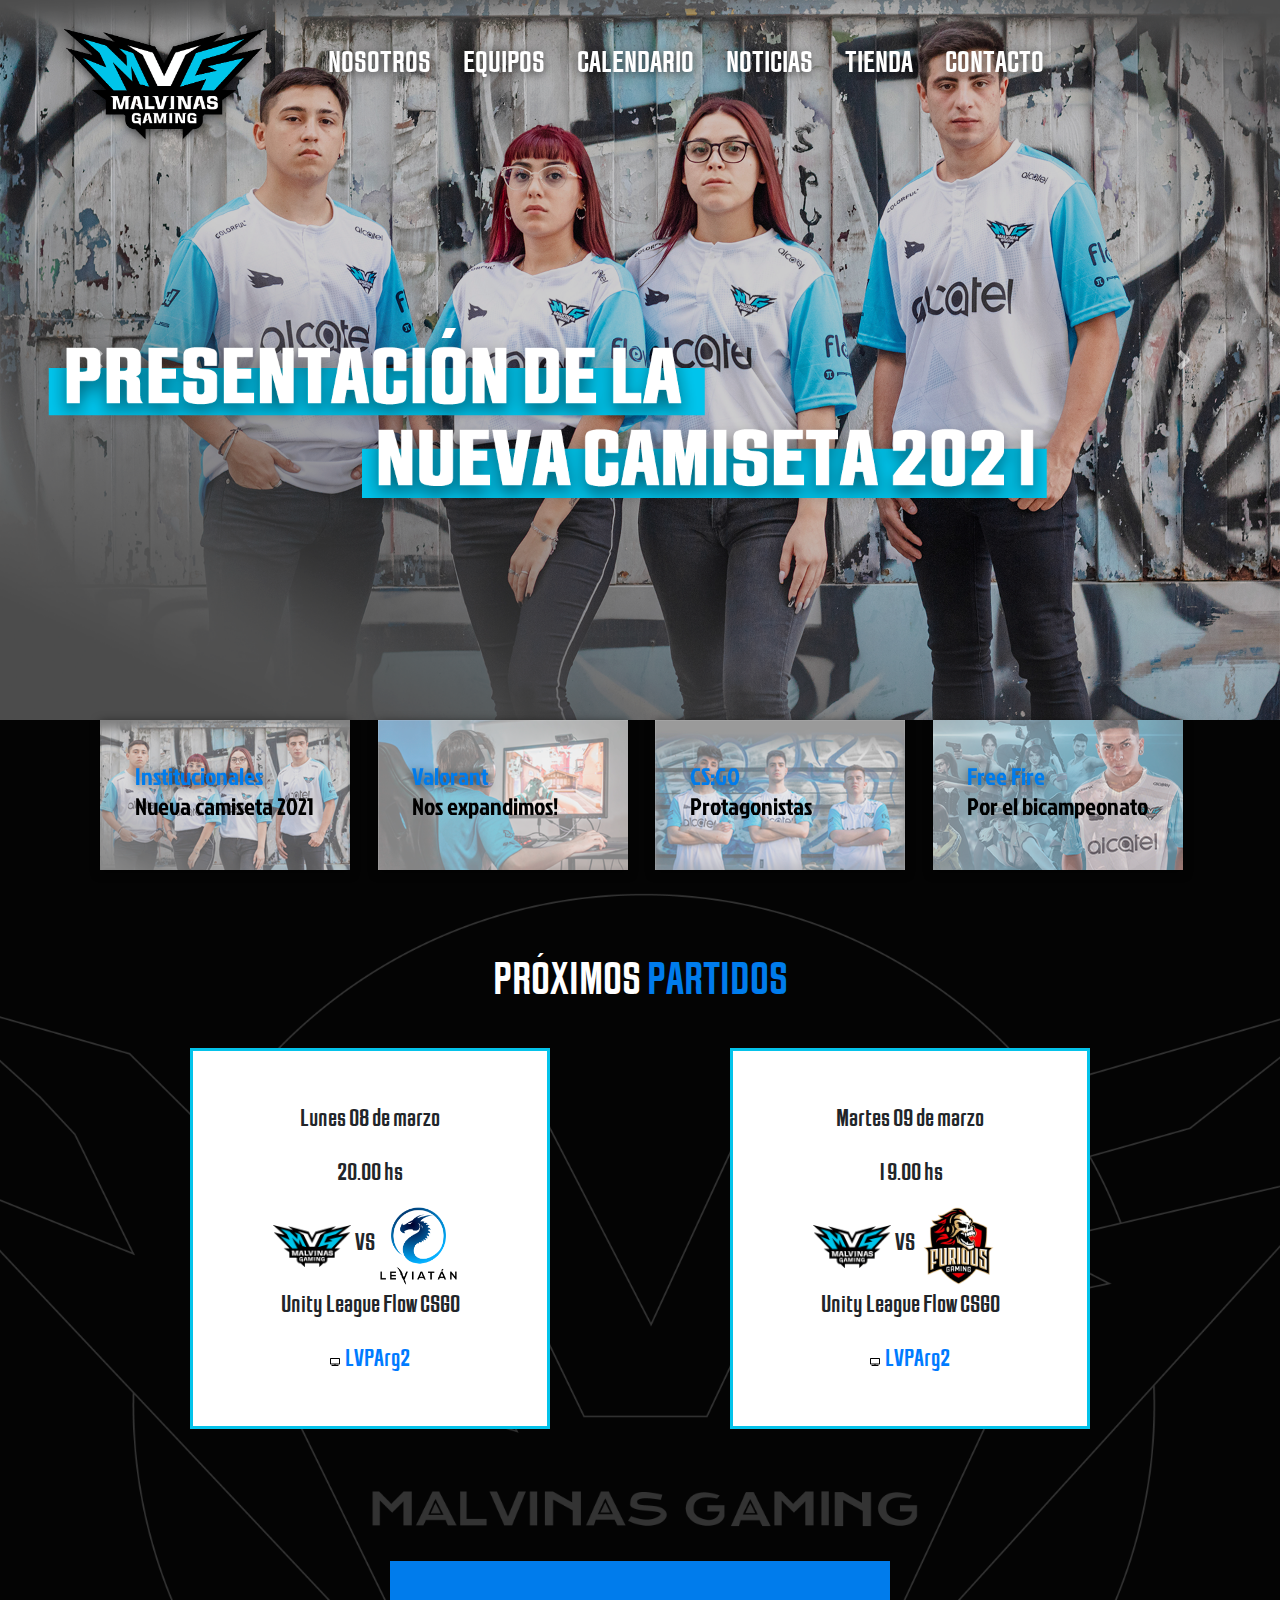
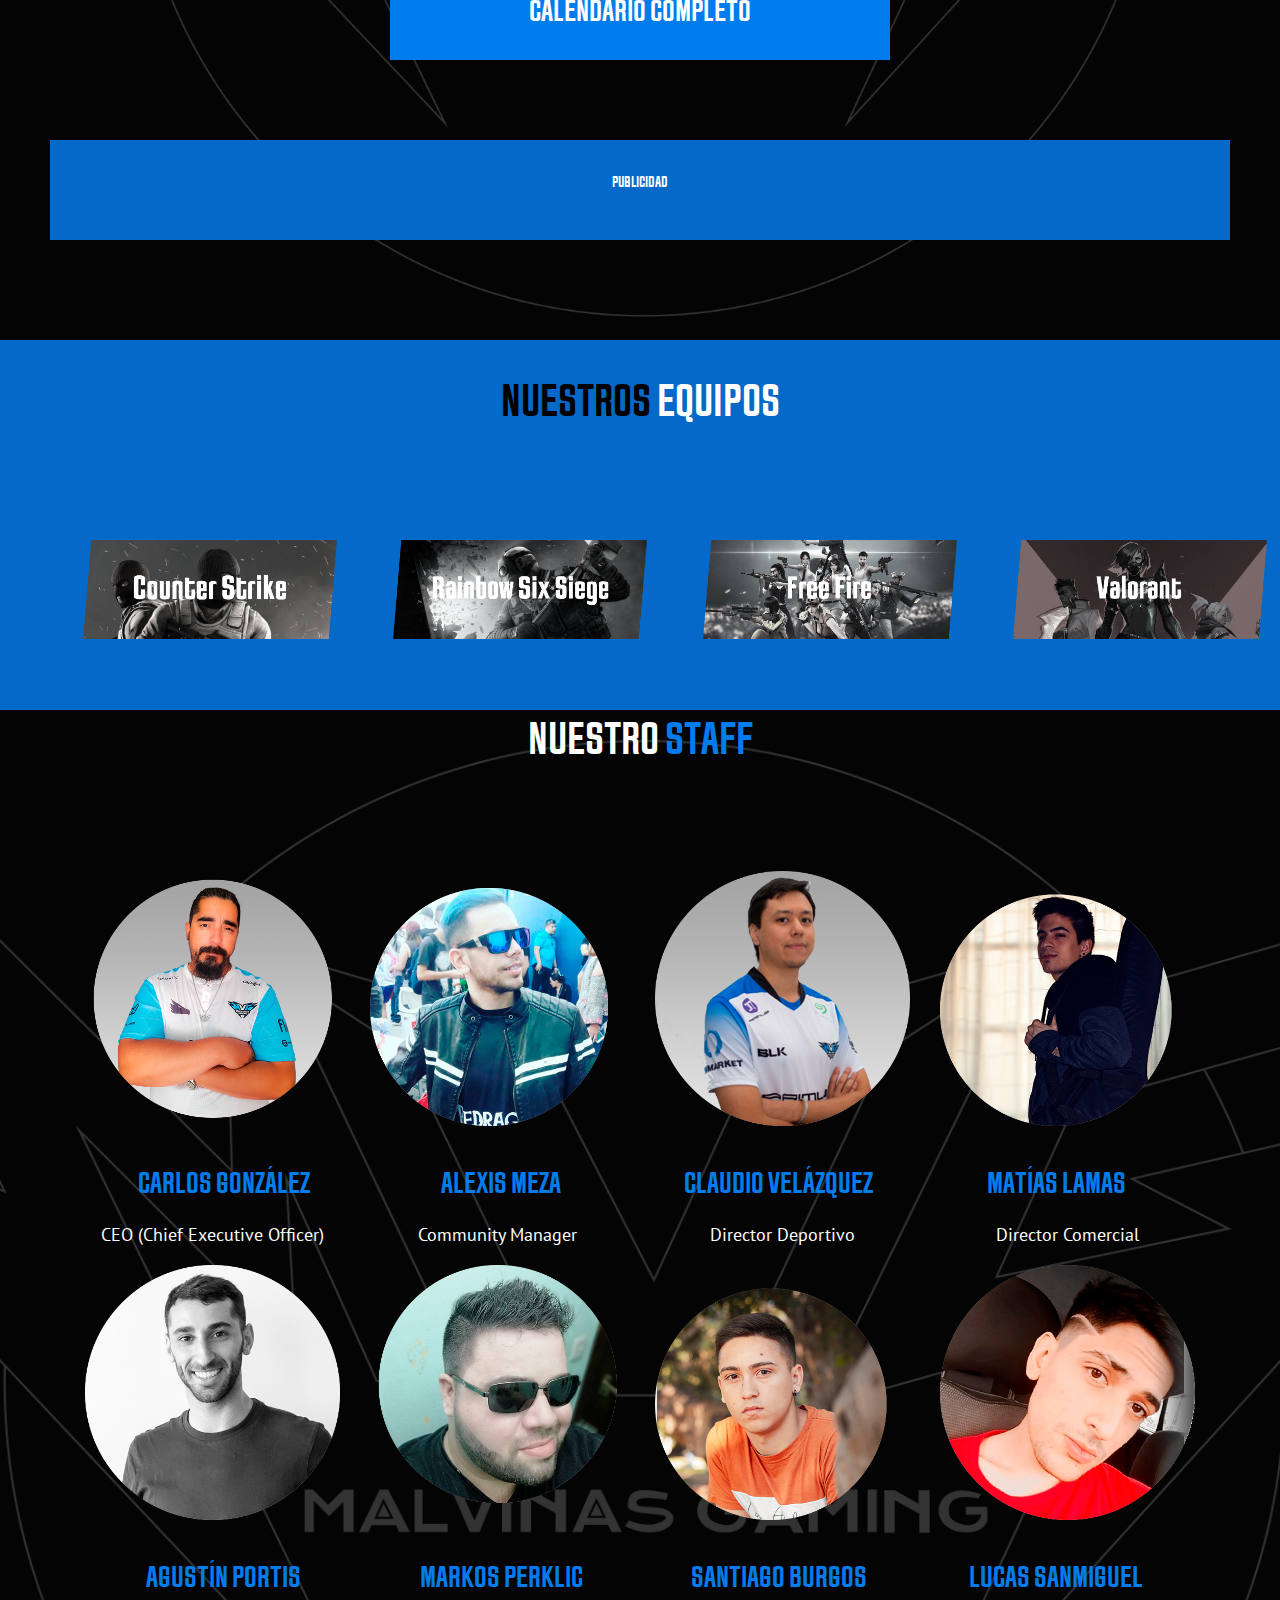
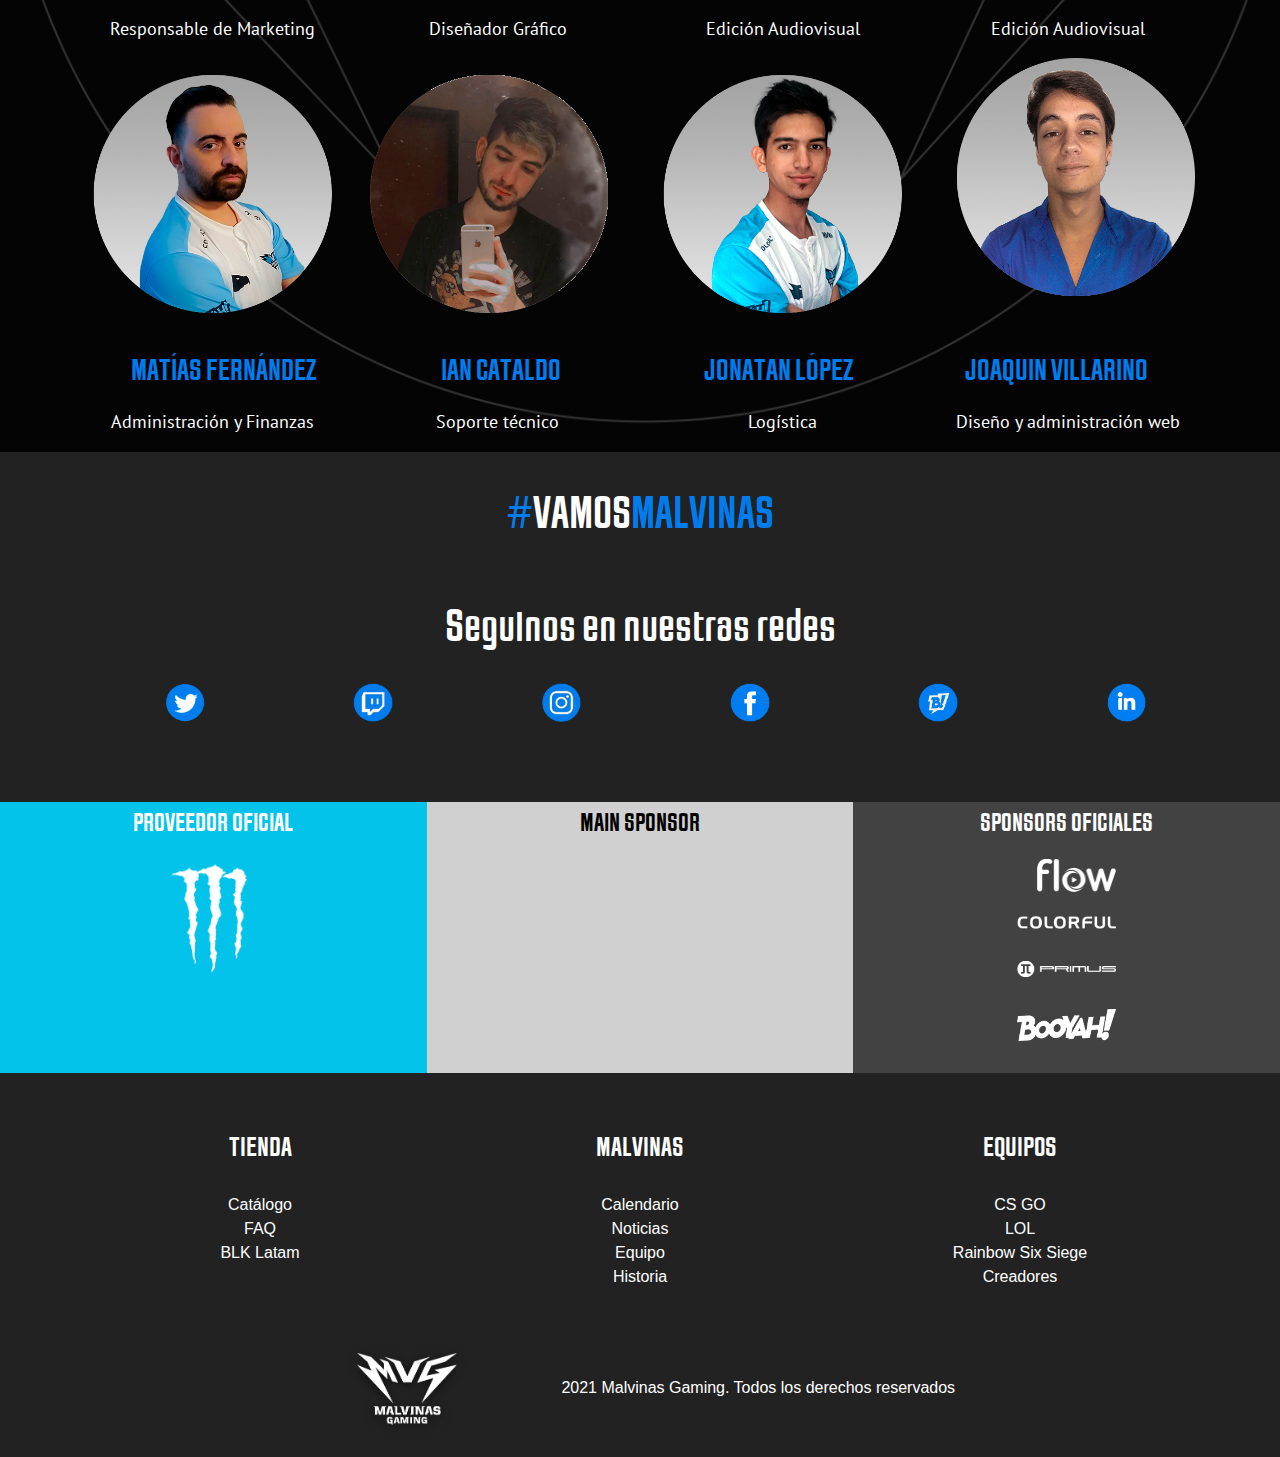
<file: Main/index.html>
<!doctype html>
<html class="no-js" lang="">

<head>
  <meta charset="utf-8">
  <title>Inicio</title>
  <meta name="description" content="">
  <meta name="viewport" content="width=device-width, initial-scale=1">

  <meta property="og:title" content="">
  <meta property="og:type" content="">
  <meta property="og:url" content="">
  <meta property="og:image" content="">

  <link rel="manifest" href="site.webmanifest">
  <link rel="apple-touch-icon" href="img/logo.png">
  <link rel="icon" href="img/mvg-logo.png">
  <link rel="stylesheet" href="https://stackpath.bootstrapcdn.com/bootstrap/4.5.2/css/bootstrap.min.css" integrity="sha384-JcKb8q3iqJ61gNV9KGb8thSsNjpSL0n8PARn9HuZOnIxN0hoP+VmmDGMN5t9UJ0Z" crossorigin="anonymous">


  <!-- Place favicon.ico in the root directory -->

  <link rel="stylesheet" href="css/normalize.css">
  <link rel="stylesheet" href="css/main.css">
  <link rel="stylesheet" href="css/about.css">
  <link href="https://fonts.googleapis.com/css2?family=Krona+One&display=swap" rel="stylesheet"> 
  <link href="https://fonts.googleapis.com/css2?family=Jockey+One&display=swap" rel="stylesheet">
  <link href="https://fonts.googleapis.com/css2?family=PT+Sans&display=swap" rel="stylesheet">  


  <meta name="theme-color" content="#fafafa">
</head>

<body>
  

  <header class="position-relative">

    <div class="navegador-principal position-absolute">
      <nav>
              
          <ul class= "nav nav-pills nav-fill">
            
          <li class="nav-item2">
            <a class= "nav-bar-logo" href="index.html">
              <img src="img/logo.png" alt="" class="drop">
            </a>
          </li>

          <li class="nav-item nosotrosnav">
            <a href="about.html" class="nav-link drop">Nosotros</a>
          </li>

          <li class="nav-item">
            <a href="equipos.html" class="nav-link drop">Equipos</a>
          </li>

          <li class="nav-item">
            <a href="calendario.html" class="nav-link drop">Calendario</a>
          </li>
          
          <li class="nav-item">
            <a href="noticias.html" class="nav-link drop">Noticias</a>
          </li>
          
          <li class="nav-item">
            <a href="tienda.html" class="nav-link drop">Tienda</a>
          </li>
          
          <li class="nav-item">
            <a href="contacto.html" class="nav-link drop">Contacto</a>
          </li>
          
          </ul>
      </nav>
    </div>

    <section class="carrusel">
      <div id="carouselExampleIndicators" class="carousel slide" data-ride="carousel">

          <div class="carousel-item active">
            <img src="img/example-1.png" class="d-block w-100" alt="...">
          </div>
          <div class="carousel-item">
            <img src="img/example-2.png" class="d-block w-100" alt="...">
          </div>
          <div class="carousel-item">
            <img src="img/example-3.png" class="d-block w-100" alt="...">
          </div>
           <div class="carousel-item">
            <img src="img/example-4.png" class="d-block w-100" alt="...">
          </div>
        </div>
        <a class="carousel-control-prev" href="#carouselExampleIndicators" role="button" data-slide="prev">
          <span class="carousel-control-prev-icon" aria-hidden="true"></span>
          <span class="sr-only">Previous</span>
        </a>
        <a class="carousel-control-next" href="#carouselExampleIndicators" role="button" data-slide="next">
          <span class="carousel-control-next-icon" aria-hidden="true"></span>
          <span class="sr-only">Next</span>
        </a>
      </div>
    </section>

    
  </header>

  <main>

    <section class="container contenedor">
      <div class="row justify-content-around columnas">

        <a href="noticia1.html">
        <div class="col-3 columna">
          <img src="img/mini-noti.png" alt="miniatura" class="drop imagen-noticia">
          <div class="texto-sobre2 drop">Institucionales</div>
          <div class="texto-sobre"><a href="noticia1.html">Nueva camiseta 2021</a></div>
        </div>
      </a>

        <a href="noticia2.html">
        <div class="col-3 columna">
          <img src="img/mini-noti2.png" alt="miniatura" class="drop imagen-noticia">
        
          <div class="texto-sobre2 drop"><a>Valorant</a></div>
          <div class="texto-sobre"><a href="noticia2.html">Nos expandimos!</a></div>
        </div>
      </a>

      <a href="noticia3.html">
        <div class="col-3 columna">
          <img src="img/mini-noti3.png" alt="miniatura" class="drop imagen-noticia">
          <div class="texto-sobre2 drop">CS:GO</div>
          <div class="texto-sobre"><a href="noticia3.html">Protagonistas</a></div>
        </div>
      </a>

        <a href="noticia4.html">
        <div class="col-3 columna">
          <img src="img/mini-noti4.png" alt="miniatura" class="drop imagen-noticia">
          <div class="texto-sobre2 drop">Free Fire</div>
          <div class="texto-sobre"><a href="noticia4.html">Por el bicampeonato</a></div>
        </div>
      </a>
      </div>
    

    </section>

    <section class="repag1">
      <div class="container titulo">
        <h2>PRÓXIMOS <span>PARTIDOS</span></h2>
      </div>
      <div class="container">

        <section class="container">
          <div class="row justify-content-around calendariazo">
              <div class="col-4 cal-partido">
                  <p class="fecha">Lunes 08 de marzo</p>
                  <p class="hora">20.00 hs</p>
                  <div class="versus">
                  <img src="img/logo.png" alt="" class="logos-cal d-inline">
                  <p class="fecha d-inline">VS</p>
                  <img src="img/logos/Leviatán.png" alt="furiouslogo" class="logos-cal d-inline">
                  <p class="fecha">Unity League Flow CSGO</p>
                  <div class="transmisionlink">
                  <img src="img/tv-solid(1).svg" class="d-inline icono-tv"alt=""><p class="hora d-inline"><a href="https://www.twitch.tv/lvparg2">LVPArg2</a></p>
                  </div>
                  </div>
              </div>
              <div class="col-4 cal-partido">
                  <p class="fecha">Martes 09 de marzo</p>
                  <p class="hora">19.00 hs</p>
                  <div class="versus">
                  <img src="img/logo.png" alt="" class="logos-cal d-inline">
                  <p class="fecha d-inline">VS</p>
                  <img src="img/furious.webp" alt="furiouslogo" class="logos-cal d-inline">
                  <p class="fecha">Unity League Flow CSGO</p>
                  <div class="transmisionlink">
                  <img src="img/tv-solid(1).svg" class="d-inline icono-tv"alt=""><p class="hora d-inline"><a href="https://www.twitch.tv/lvparg2">LVPArg2</a></p>
                  </div>
                  </div>
              </div>
            </div>
      </section>
    </div>

      </div class ="al-medio">
      <div>
      <a href="calendario.html">
      <div class="recuadro-links">
        <p class="calendario-completo">Calendario Completo</p>
      </div>
      </a>
    </div>

    <div class="publicidad">
      <p>publicidad</p>
    </div>
    </section>


    <section class="repag2">

      <h2>NUESTROS <span>EQUIPOS</span></h2>

      <div class="nuestros-equipos">
        <div class="row">
        <p>
          <div class="img-game col-sm">
          <a class="btn" data-toggle="collapse" href="#multiCollapseExample1" role="button" aria-expanded="false" aria-controls="multiCollapseExample1"><img src="img/csgo.png" alt=""></a>
          </div>

          <div class="img-game col-sm">
          <button class="btn" type="button" data-toggle="collapse" data-target="#multiCollapseExample2" aria-expanded="false" aria-controls="multiCollapseExample2"><img src="img/rainbow.png" alt=""></button>
          </div>

          <div class="img-game col-sm">
            <button class="btn" type="button" data-toggle="collapse" data-target="#multiCollapseExample3" aria-expanded="false" aria-controls="multiCollapseExample3"><img src="img/lol.png" alt=""></button>
            </div>

          <div class="img-game col-sm">
              <button class="btn" type="button" data-toggle="collapse" data-target="#multiCollapseExample4" aria-expanded="false" aria-controls="multiCollapseExample4"><img src="img/streamers.png" alt=""></button>
            </div>  

        </p>
      </div>
        <div class="muestra-equipos">

          <div>
            <div class="collapse multi-collapse" id="multiCollapseExample1">
              <div class="row">
                <div class="img-player col-sm">
                  <img src="img/Kissmyaug.png" alt="">
                </div>

                <div class="img-player col-sm">
                  <img src="img/berse.png" alt="">
                </div>

                <div class="img-player col-sm">
                  <img src="img/Minimal^^.png" alt="">
                </div>

                <div class="img-player col-sm">
                  <img src="img/Rushardo.png" class="rushardo"alt="">
                </div>

                <div class="img-player col-sm">
                  <img src="img/Fakzwall.png" alt="">
                </div>

                <div class="img-player col-sm">
                  <img src="img/joman.png" alt="">
                </div>

              </div>

              <div class="player-tags row">

                <p class="col">
                  Bichop
                </p>
    
                <p class="col">
                  BerSeCkaZo
                </p>
    
                <p class="col">
                  jotti
                </p>
    
                <p class="col">
                  predi
                </p>

                <p class="col">
                  fakzwall
                </p>
    
                <p class="col">
                  Joman
                </p>
    
              </div>

              <div class="player-names row">

                <p class="col">
                  Juan Marcos Bianchi
                </p>
    
                <p class="col">
                  Braian Lucas Franco
                </p>
    
                <p class="col">
                  Matias Ariel Kierzner
                </p>
    
                <p class="col">
                  Matias Daniel Prediger
                </p>

                <p class="col">
                  Facundo Agustín Guzmán
                </p>
    
                <p class="col">
                  Jomer Montoya Muñoz
                </p>
    
              </div>

              <div class="calendarios-games">
                <a href="calendario.html">
                <div class="recuadro-links">
                  <p class="calendario-completo">Calendario CS:GO</p>
                </div>
                </a>
              </div>

            </div>
          </div>

          <div>
            <div class="collapse multi-collapse" id="multiCollapseExample2">
              <div class="row">


                <div class="img-player col-sm">
                  <img src="img/r6/meight.png" alt="">
                </div>

                <div class="img-player col-sm">
                  <img src="img/r6/patan.png" class="rushardo"alt="">
                </div>

                <div class="img-player col-sm">
                  <img src="img/r6/ragna.png" alt="">
                </div>

                <div class="img-player col-sm">
                  <img src="img/r6/soco.png" alt="">
                </div>

              </div>

              <div class="player-tags row">

    
                <p class="col">
                  meight
                </p>
    
                <p class="col">
                  patan
                </p>

                <p class="col">
                  ragnar
                </p>
    
                <p class="col">
                  soco
                </p>
    
              </div>

              <div class="player-names row">

                <p class="col">
                  Leandro Francisco Duarte Márquez
                </p>
    
                <p class="col">
                  Bartolomeo Nicolás Burgos
                </p>

                <p class="col">
                  Iván Federico Dal Molin
                </p>
    
                <p class="col">
                  Josías Ezequiel Altamirano
                </p>
    
              </div>

              <div class="calendarios-games">
                <a href="calendario.html">
                <div class="recuadro-links">
                  <p class="calendario-completo">Calendario R6</p>
                </div>
                </a>
              </div>
            </div>
          </div>


          <div>
            <div class="collapse multi-collapse" id="multiCollapseExample3">
              <div class="row">
                <div class="img-player col-sm">
                  <img src="img/ff/centu.png" alt="">
                </div>

                <div class="img-player col-sm">
                  <img src="img/ff/della.png" alt="">
                </div>

                <div class="img-player col-sm">
                  <img src="img/ff/focus.png" alt="">
                </div>

                <div class="img-player col-sm">
                  <img src="img/ff/seven.png" class="rushardo"alt="">
                </div>

                <div class="img-player col-sm">
                  <img src="img/ff/ulises.png" alt="">
                </div>


              </div>

              <div class="player-tags row">

                <p class="col">
                  Centu
                </p>
    
                <p class="col">
                  della
                </p>
    
                <p class="col">
                  focus
                </p>
    
                <p class="col">
                  seven
                </p>

                <p class="col">
                  ulises
                </p>
    
    
              </div>

              <div class="player-names row">

                <p class="col">
                  Nahuel Gutierrez
                </p>
    
                <p class="col">
                 Ramiro Dellazoppa
                </p>
    
                <p class="col">
                  Atilio Agustin Home
                </p>
    
                <p class="col">
                  Dylan Jason Suarez
                </p>

                <p class="col">
                  Ulises Rojas
                </p>
    
    
              </div>

              <div class="calendarios-games">
                <a href="calendario.html">
                <div class="recuadro-links">
                  <p class="calendario-completo">Calendario Free Fire</p>
                </div>
                </a>
              </div>
            </div>
          </div>


          <div>
            <div class="collapse multi-collapse" id="multiCollapseExample4">
              <div class="row">
                <div class="img-player col-sm">
                  <img src="img/valorant/damiaton.png" alt="">
                </div>

                <div class="img-player col-sm">
                  <img src="img/valorant/hanling.png" alt="">
                </div>

                <div class="img-player col-sm">
                  <img src="img/valorant/juanu.png" alt="">
                </div>

                <div class="img-player col-sm">
                  <img src="img/valorant/matthaus.png" class="rushardo"alt="">
                </div>

                <div class="img-player col-sm">
                  <img src="img/valorant/tinchoff.png" alt="">
                </div>

                <div class="img-player col-sm">
                  <img src="img/valorant/fuzzylogic.png" alt="">
                </div>

              </div>

              <div class="player-tags row">

                <p class="col">
                  Damiaton
                </p>
    
                <p class="col">
                  hanling
                </p>
    
                <p class="col">
                  juanu
                </p>
    
                <p class="col">
                  matthaus
                </p>

                <p class="col">
                  tinchoff
                </p>
    
                <p class="col">
                  fuzzylogic
                </p>
    
              </div>

              <div class="player-names row">

                <p class="col">
                  Damian Exequiel Gutierrez
                </p>
    
                <p class="col">
                 Maximiliano De Michele
                </p>
    
                <p class="col">
                  Juan Ignancio Prosperi
                </p>
    
                <p class="col">
                  Matias Barrientos
                </p>

                <p class="col">
                  Martin Alejandro García
                </p>
    
                <p class="col">
                  Sergio Manuel Juarez
                </p>
    
              </div>

              <div class="calendarios-games">
                <a href="calendario.html">
                <div class="recuadro-links">
                  <p class="calendario-completo">Calendario Valorant</p>
                </div>
                </a>
              </div>
            </div>
          </div>

          

        </div>

       

      </div>

    </section>
    
    <section class="repag3">
    <section class="container">

      <h2>Nuestro <span>Staff</span></h2>

      <div class="row">
        <div class="img-player col-sm">
          <img src="img/staff/charly.png" alt="">
        </div>

        <div class="img-player col-sm">
          <img src="img/staff/alexis.png" alt="">
        </div>

        <div class="img-player col-sm">
          <img src="img/staff/klaudex.png" alt="">
        </div>

        <div class="img-player col-sm">
          <img src="img/staff/matilamas.png" class="rushardo"alt="">
        </div>


      </div>

      <div class="player-tags row">

        <p class="col">
          Carlos González
        </p>

        <p class="col">
          Alexis 
          Meza
        </p>

        <p class="col">
          Claudio Velázquez
        </p>

        <p class="col">
          Matías Lamas
        </p>

      </div>

      <div class="player-names row">

        <p class="col">
          CEO (Chief Executive Officer)
        </p>

        <p class="col">
         Community Manager
        </p>

        <p class="col">
          Director Deportivo
        </p>

        <p class="col">
          Director Comercial
        </p>

      </div>

      <div class="row">
        <div class="img-player col-sm">
          <img src="img/staff/agus.png" alt="">
        </div>

        <div class="img-player col-sm">
          <img src="img/staff/markos.png" alt="">
        </div>

        <div class="img-player col-sm">
          <img src="img/staff/santi.png" alt="">
        </div>

        <div class="img-player col-sm">
          <img src="img/staff/sanmi.png" alt="">
        </div>


      </div>

      <div class="player-tags row">

        <p class="col">
          Agustín Portis
        </p>

        <p class="col">
          Markos Perklic
        </p>

        <p class="col">
          Santiago Burgos
        </p>

        <p class="col">
          Lucas SanMiguel
        </p>

      </div>

      <div class="player-names row">

        <p class="col">
         
          Responsable de Marketing
        </p>

        <p class="col">
         Diseñador Gráfico
        </p>

        <p class="col">
          Edición Audiovisual
        </p>

        <p class="col">
          Edición Audiovisual
        </p>

      </div>

      <div class="row">
        <div class="img-player col-sm">
          <img src="img/staff/matt.png" alt="">
        </div>

        <div class="img-player col-sm">
          <img src="img/staff/ian.png" alt="">
        </div>

        <div class="img-player col-sm">
          <img src="img/staff/jony.png" alt="">
        </div>

        <div class="img-player col-sm">
          <img src="img/staff/joaco.png" alt="">
        </div>


      </div>

      <div class="player-tags row">

        <p class="col">
          Matías Fernández
        </p>

        <p class="col">
          Ian Cataldo
        </p>

        <p class="col">
          Jonatan López
        </p>

        <p class="col">
          Joaquin Villarino
        </p>

      </div>

      <div class="player-names row">

        <p class="col">
         Administración y Finanzas
        </p>

        <p class="col">
         Soporte técnico
        </p>

        <p class="col">
          Logística
        </p>

        <p class="col">
          Diseño y administración web
        </p>

      </div>

    </section>
  </section>
    <footer>

      <h2>#<span>VAMOS</span>MALVINAS</h2>
      <div class="seguinos">
      <h3>Seguinos en nuestras redes</h3>
    </div>
      <div class="redes-sociales">
        <nav>
          <ul class="nav row justify-content-center">
            <li class="nav-item col-2">
              <a target="_blank" href="https://twitter.com/malvinas_gaming">
              <img src="img/twitter.png" alt="">
            </a>
            </li>
            <li class="nav-item col-2">
              <a target="_blank" href="https://www.twitch.tv/malvinasgamingoficial">
              <img src="img/twitch.png" alt="">
            </a>
            </li>
            <li class="nav-item col-2">
              <a target="_blank" href="https://www.instagram.com/malvinas_gaming/">
             <img src="img/insta.png" alt="">
            </a>
            </li>
            <li class="nav-item col-2">
              <a target="_blank" href="https://www.facebook.com/MalvinasGamingEsports">
             <img src="img/facebook.png" alt="">
            </a>
            </li>
            <li class="nav-item col-2">
              <a target="_blank" href="https://booyah.live/studio/1700669">
             <img src="img/booyah.png" alt="">
            </a>
            </li>
            <li class="nav-item col-2">
              <a target="_blank" href="https://www.linkedin.com/company/malvinasgaming/">
             <img src="img/linkedin.png" alt="">
            </a>
            </li>
          </ul>
        </nav>
      </div>


      <div class="container-fluid sponsors">
        <div class="row">
          <div class="col-sm proveedor">
            <p>PROVEEDOR OFICIAL</p>
            <img src="img/sponsors/monster.png" alt="monster.png">
          </div>
          <div class="col-sm mainsponsor">
            <p>MAIN SPONSOR</p>
            
          </div>
          <div class="col-sm sponsorsofi">
            <p>SPONSORS OFICIALES</p>
            <div>
            <img  src="img/sponsors/flowlogoblanco.png" alt="">
          </div>  
            <br>
            <img src="img/sponsors/colorfulblanco.png" alt="">
            <br>
            <img src="img/sponsors/primusblanco.png" alt="">
            <br>
            <img src="img/sponsors/booyah2020.png" alt="">
          </div>
        </div>
      </div>

      <div class="footer-desc container">
        <div class="row">
        <div class="tienda-footer col-sm">
          <h3>Tienda</h3>
          <a href="tienda.html">Catálogo</a>
          <br>
          <a href="#">FAQ</a>
          <br>
          <a href="#">BLK Latam</a>
        </div>
        <div class="malvinas-footer col-sm">
          <h3>Malvinas</h3>
          <a href="calendario.html">Calendario</a>
          <br>
          <a href="noticias.html">Noticias</a>
          <br>
          <a href="equipos.html">Equipo</a>
          <br>
          <a href="about.html">Historia</a>
        </div>
        <div class="equipos-footer col-sm">
          <h3>Equipos</h3>
          <a href="equipos.html">CS GO</a>
          <br>
          <a href="equipos.html">LOL</a>
          <br>
          <a href="equipos.html">Rainbow Six Siege</a>
          <br>
          <a href="equipos.html">Creadores</a>
        </div>
      </div>
      </div>

      <div class="derechos container">
        <a class= "nav-bar-logo" href="#">
          <img src="img/logo-white.png" alt="" class="drop">
        </a>
        <p>2021 Malvinas Gaming. Todos los derechos reservados</p>
      </div>

    </footer>

    
  </main>


 
  <script src="https://code.jquery.com/jquery-3.5.1.slim.min.js" integrity="sha384-DfXdz2htPH0lsSSs5nCTpuj/zy4C+OGpamoFVy38MVBnE+IbbVYUew+OrCXaRkfj" crossorigin="anonymous"></script>
<script src="https://cdn.jsdelivr.net/npm/popper.js@1.16.1/dist/umd/popper.min.js" integrity="sha384-9/reFTGAW83EW2RDu2S0VKaIzap3H66lZH81PoYlFhbGU+6BZp6G7niu735Sk7lN" crossorigin="anonymous"></script>
<script src="https://cdn.jsdelivr.net/npm/bootstrap@4.5.3/dist/js/bootstrap.min.js" integrity="sha384-w1Q4orYjBQndcko6MimVbzY0tgp4pWB4lZ7lr30WKz0vr/aWKhXdBNmNb5D92v7s" crossorigin="anonymous"></script>
  
</body>

</html>
</file>
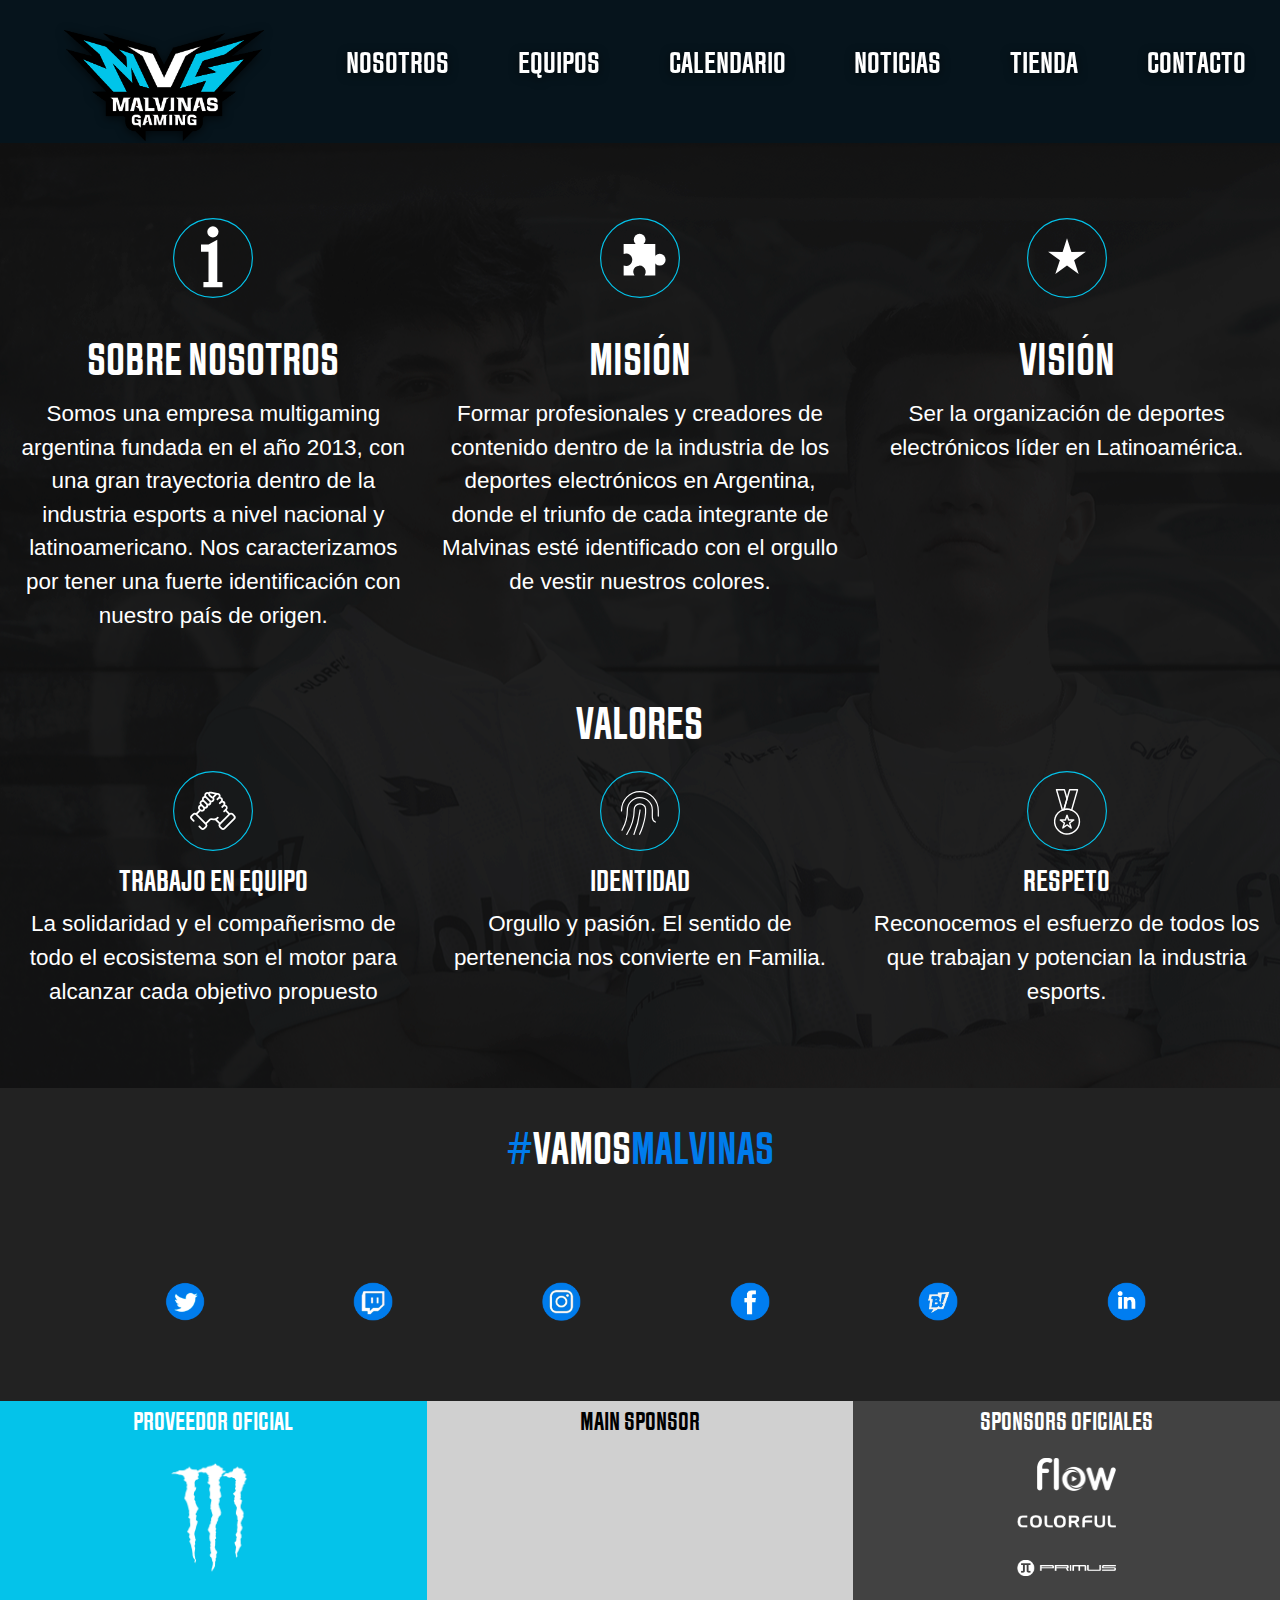
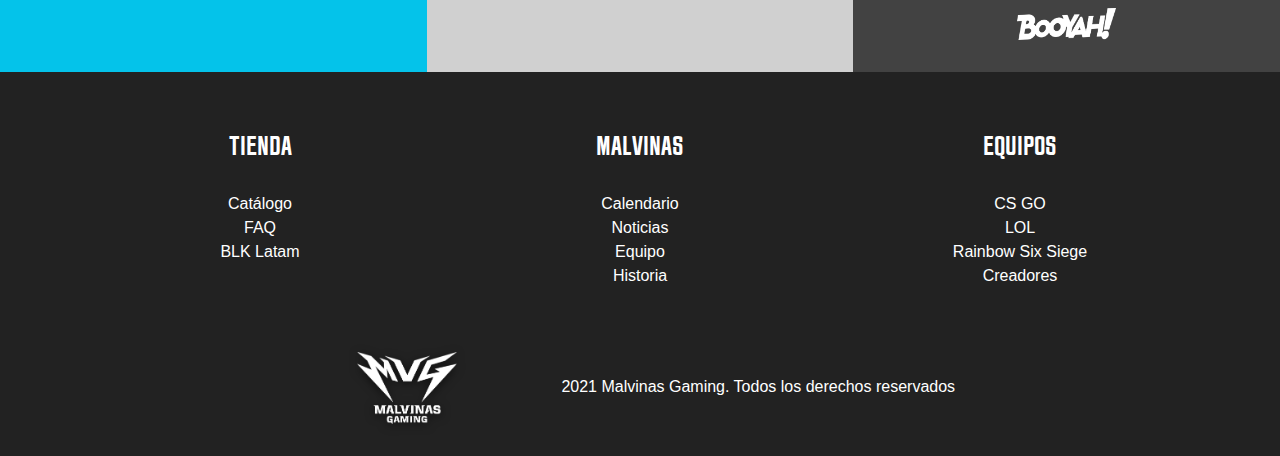
<file: Main/about.html>
<!doctype html>
<html class="no-js" lang="">

<head>
  <meta charset="utf-8">
  <title>Nosotros</title>
  <meta name="description" content="">
  <meta name="viewport" content="width=device-width, initial-scale=1">

  <meta property="og:title" content="">
  <meta property="og:type" content="">
  <meta property="og:url" content="">
  <meta property="og:image" content="">

  <link rel="icon" href="img/mvg-logo.png">
  <link rel="manifest" href="site.webmanifest">
  <link rel="apple-touch-icon" href="img/mvg-logo.png">
  <link rel="stylesheet" href="https://stackpath.bootstrapcdn.com/bootstrap/4.5.2/css/bootstrap.min.css" integrity="sha384-JcKb8q3iqJ61gNV9KGb8thSsNjpSL0n8PARn9HuZOnIxN0hoP+VmmDGMN5t9UJ0Z" crossorigin="anonymous">


  <!-- Place favicon.ico in the root directory -->

  <link rel="stylesheet" href="css/about.css">
  <link rel="stylesheet" href="css/normalize.css">
  <link rel="stylesheet" href="css/main.css">
  <link href="https://fonts.googleapis.com/css2?family=Krona+One&display=swap" rel="stylesheet"> 
  <link href="https://fonts.googleapis.com/css2?family=Jockey+One&display=swap" rel="stylesheet">
  <link href="https://fonts.googleapis.com/css2?family=PT+Sans&display=swap" rel="stylesheet">  


  <meta name="theme-color" content="#fafafa">
</head>

<body>

  <header class="position-relative">

    <div class="navegador-principal2">
      <nav>
              
        <ul class= "nav nav-pills nav-fill">
            
          <li class="nav-item2">
            <a class= "nav-bar-logo" href="index.html">
              <img src="img/logo.png" alt="" class="drop">
            </a>
          </li>

          <li class="nav-item nosotrosnav">
            <a href="about.html" class="nav-link drop">Nosotros</a>
          </li>

          <li class="nav-item">
            <a href="equipos.html" class="nav-link drop">Equipos</a>
          </li>

          <li class="nav-item">
            <a href="calendario.html" class="nav-link drop">Calendario</a>
          </li>
          
          <li class="nav-item">
            <a href="noticias.html" class="nav-link drop">Noticias</a>
          </li>
          
          <li class="nav-item">
            <a href="tienda.html" class="nav-link drop">Tienda</a>
          </li>
          
          <li class="nav-item">
            <a href="contacto.html" class="nav-link drop">Contacto</a>
          </li>
          
          </ul>
      </nav>
    </div>

  </header>

  <main>
<!--
    <section class="sobreportada">

      <img src="img/imagenes/ags.jpg.png" alt="portada">

    </section>
   -->
    <section class="container-fluid aboutusfondo">
      <div class="row aboutuscss">
        <div class="col-lg-4 col-md-4 col-sm-12">
          
          
          <img src="img/about/info.svg" alt="" class="hvr-bounce-in">
          <h2>Sobre nosotros</h2>
          <p>Somos una empresa multigaming argentina fundada en el año 2013, con una gran trayectoria dentro de la industria esports a nivel nacional y latinoamericano.
            Nos caracterizamos por tener una fuerte identificación con nuestro país de origen.</p>
        </div>
        <div class="col-lg-4 col-md-4 col-sm-12 ">
          
          <img src="img/about/mision.svg" alt="" class="hvr-bounce-in">
          <h2>Misión</h2>
          <p>Formar profesionales y creadores de contenido dentro de la industria de los deportes electrónicos en Argentina, donde el triunfo de cada integrante de Malvinas esté identificado con el orgullo de vestir nuestros colores.</p>
        </div>
        <div class="col-lg-4 col-md-4 col-sm-12">
          
          <img src="img/about/valor.svg" alt="" class="hvr-bounce-in">
          <h2>visión</h2>
          <p>Ser la organización de deportes electrónicos líder en Latinoamérica.</p>
        </div>
      </div>
      <div class="row aboutuscss2">
        <div class="col-lg-4 col-md-4 col-sm-12">

          <img src="img/about/teamwork.svg" alt="" class="hvr-bounce-in">
          <h3>TRABAJO EN EQUIPO</h3>
          <p>La solidaridad y el compañerismo de todo el ecosistema son el motor para alcanzar cada objetivo propuesto</p>
        </div>
        <div class="col-lg-4 col-md-4 col-sm-12">
          <h2>valores</h2>
          
          <img src="img/about/identity.svg" alt="" class="hvr-bounce-in">
          <h3>identidad</h3>
          <p>Orgullo y pasión. El sentido de pertenencia nos convierte en Familia.</p>
        </div>
        <div class="col-lg-4 col-md-4 col-sm-12">
          
          <img src="img/about/respeto.svg" alt="" class="hvr-bounce-in">
          <h3>respeto</h3>
          <p>Reconocemos el esfuerzo de todos los que trabajan y potencian la industria esports.</p>
        </div>
      </div>
    </section>

    <footer>

      <h2>#<span>VAMOS</span>MALVINAS</h2>

      <div class="redes-sociales">
        <nav>
          <ul class="nav row justify-content-center">
            <li class="nav-item col-2">
              <a target="_blank" href="https://twitter.com/malvinas_gaming">
              <img src="img/twitter.png" alt="">
            </a>
            </li>
            <li class="nav-item col-2">
              <a target="_blank" href="https://www.twitch.tv/malvinasgamingoficial">
              <img src="img/twitch.png" alt="">
            </a>
            </li>
            <li class="nav-item col-2">
              <a target="_blank" href="https://www.instagram.com/malvinas_gaming/">
             <img src="img/insta.png" alt="">
            </a>
            </li>
            <li class="nav-item col-2">
              <a target="_blank" href="https://www.facebook.com/MalvinasGamingEsports">
             <img src="img/facebook.png" alt="">
            </a>
            </li>
            <li class="nav-item col-2">
              <a target="_blank" href="https://booyah.live/studio/1700669">
             <img src="img/booyah.png" alt="">
            </a>
            </li>
            <li class="nav-item col-2">
              <a target="_blank" href="https://www.linkedin.com/company/malvinasgaming/">
             <img src="img/linkedin.png" alt="">
            </a>
            </li>
          </ul>
        </nav>
      </div>


      <div class="container-fluid sponsors">
        <div class="row">
          <div class="col-sm proveedor">
            <p>PROVEEDOR OFICIAL</p>
            <img src="img/sponsors/monster.png" alt="monster.png">
          </div>
          <div class="col-sm mainsponsor">
            <p>MAIN SPONSOR</p>
            
          </div>
          <div class="col-sm sponsorsofi">
            <p>SPONSORS OFICIALES</p>
            <div>
            <img  src="img/sponsors/flowlogoblanco.png" alt="">
          </div>  
            <br>
            <img src="img/sponsors/colorfulblanco.png" alt="">
            <br>
            <img src="img/sponsors/primusblanco.png" alt="">
            <br>
            <img src="img/sponsors/booyah2020.png" alt="">
          </div>
        </div>
      </div>

      <div class="footer-desc container">
        <div class="row">
        <div class="tienda-footer col-sm">
          <h3>Tienda</h3>
          <a href="tienda.html">Catálogo</a>
          <br>
          <a href="#">FAQ</a>
          <br>
          <a href="#">BLK Latam</a>
        </div>
        <div class="malvinas-footer col-sm">
          <h3>Malvinas</h3>
          <a href="calendario.html">Calendario</a>
          <br>
          <a href="noticias.html">Noticias</a>
          <br>
          <a href="equipos.html">Equipo</a>
          <br>
          <a href="about.html">Historia</a>
        </div>
        <div class="equipos-footer col-sm">
          <h3>Equipos</h3>
          <a href="equipos.html">CS GO</a>
          <br>
          <a href="equipos.html">LOL</a>
          <br>
          <a href="equipos.html">Rainbow Six Siege</a>
          <br>
          <a href="equipos.html">Creadores</a>
        </div>
      </div>
      </div>

      <div class="derechos container">
        <a class= "nav-bar-logo" href="#">
          <img src="img/logo-white.png" alt="" class="drop">
        </a>
        <p>2021 Malvinas Gaming. Todos los derechos reservados</p>
      </div>

    </footer>

    
  </main>

 
  
  <script src="https://code.jquery.com/jquery-3.5.1.slim.min.js" integrity="sha384-DfXdz2htPH0lsSSs5nCTpuj/zy4C+OGpamoFVy38MVBnE+IbbVYUew+OrCXaRkfj" crossorigin="anonymous"></script>
<script src="https://cdn.jsdelivr.net/npm/popper.js@1.16.1/dist/umd/popper.min.js" integrity="sha384-9/reFTGAW83EW2RDu2S0VKaIzap3H66lZH81PoYlFhbGU+6BZp6G7niu735Sk7lN" crossorigin="anonymous"></script>
<script src="https://cdn.jsdelivr.net/npm/bootstrap@4.5.3/dist/js/bootstrap.min.js" integrity="sha384-w1Q4orYjBQndcko6MimVbzY0tgp4pWB4lZ7lr30WKz0vr/aWKhXdBNmNb5D92v7s" crossorigin="anonymous"></script>
  
</body>

</html>
</file>
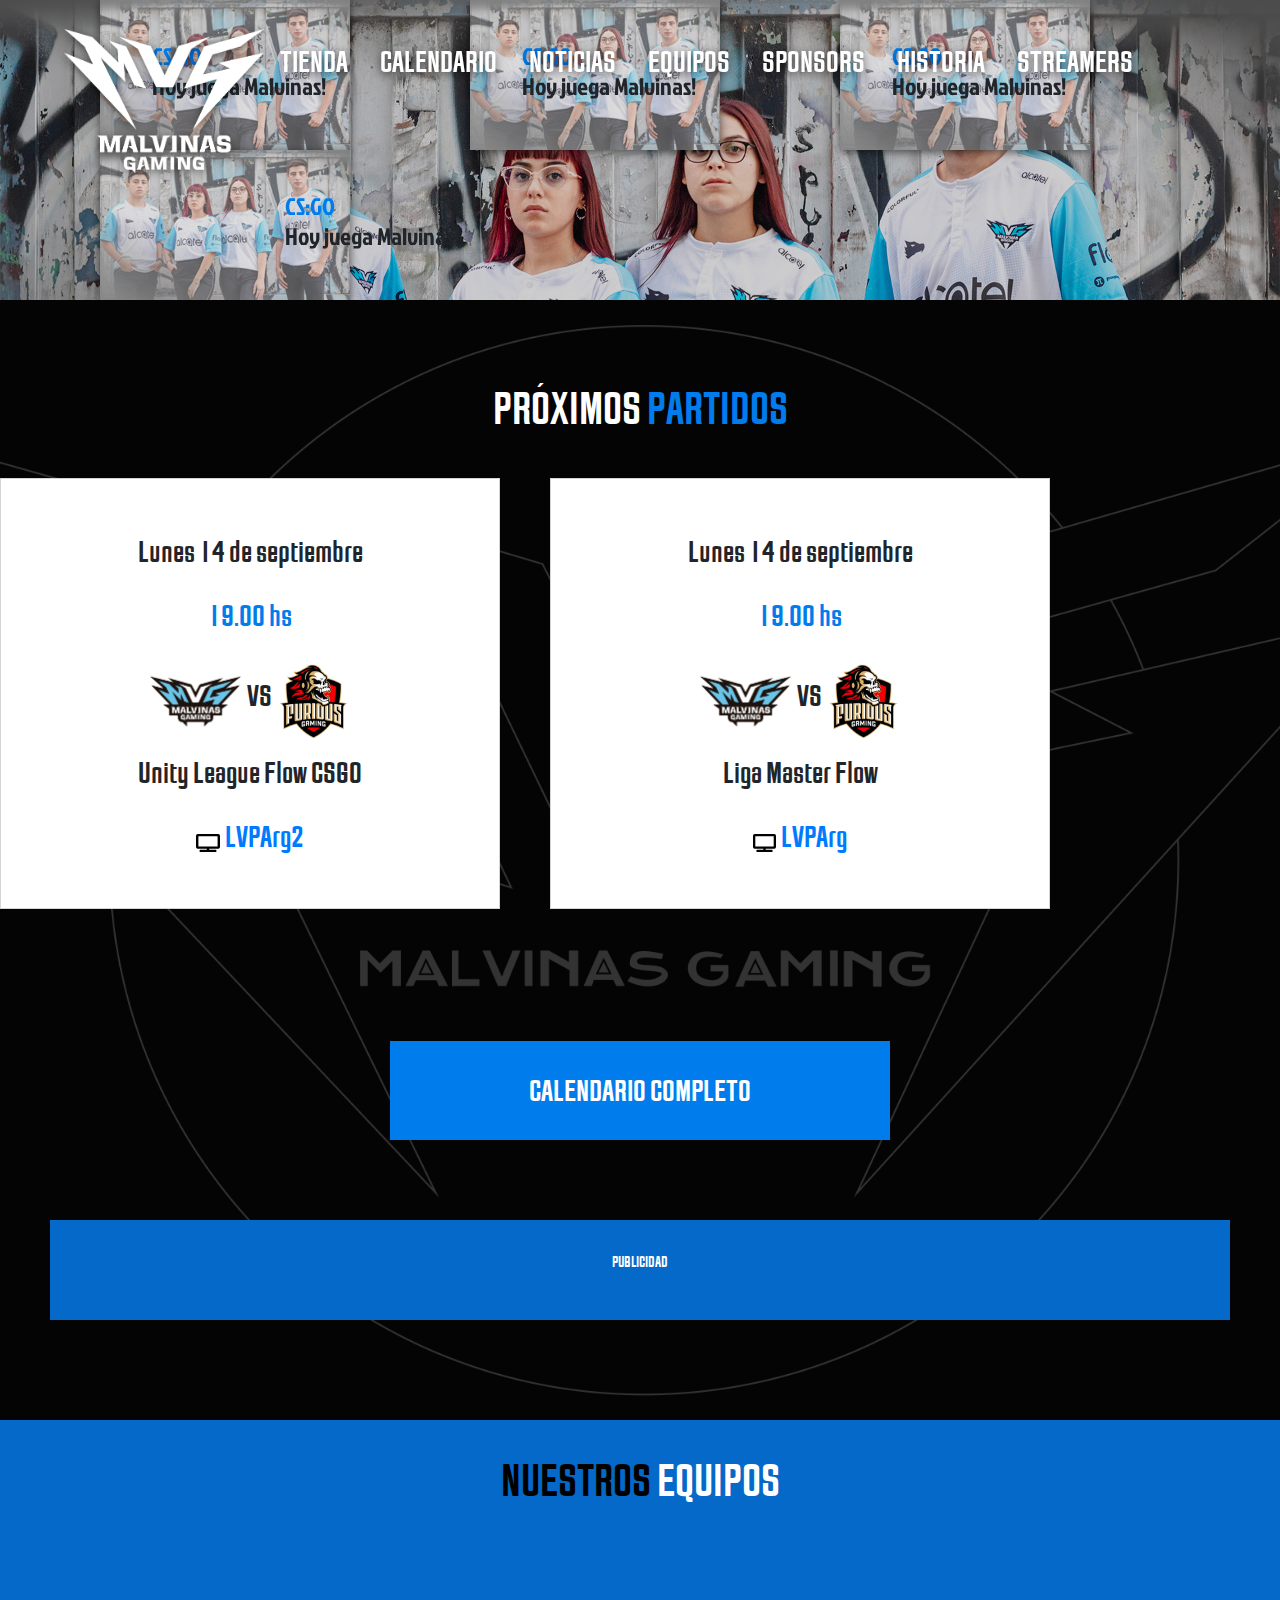
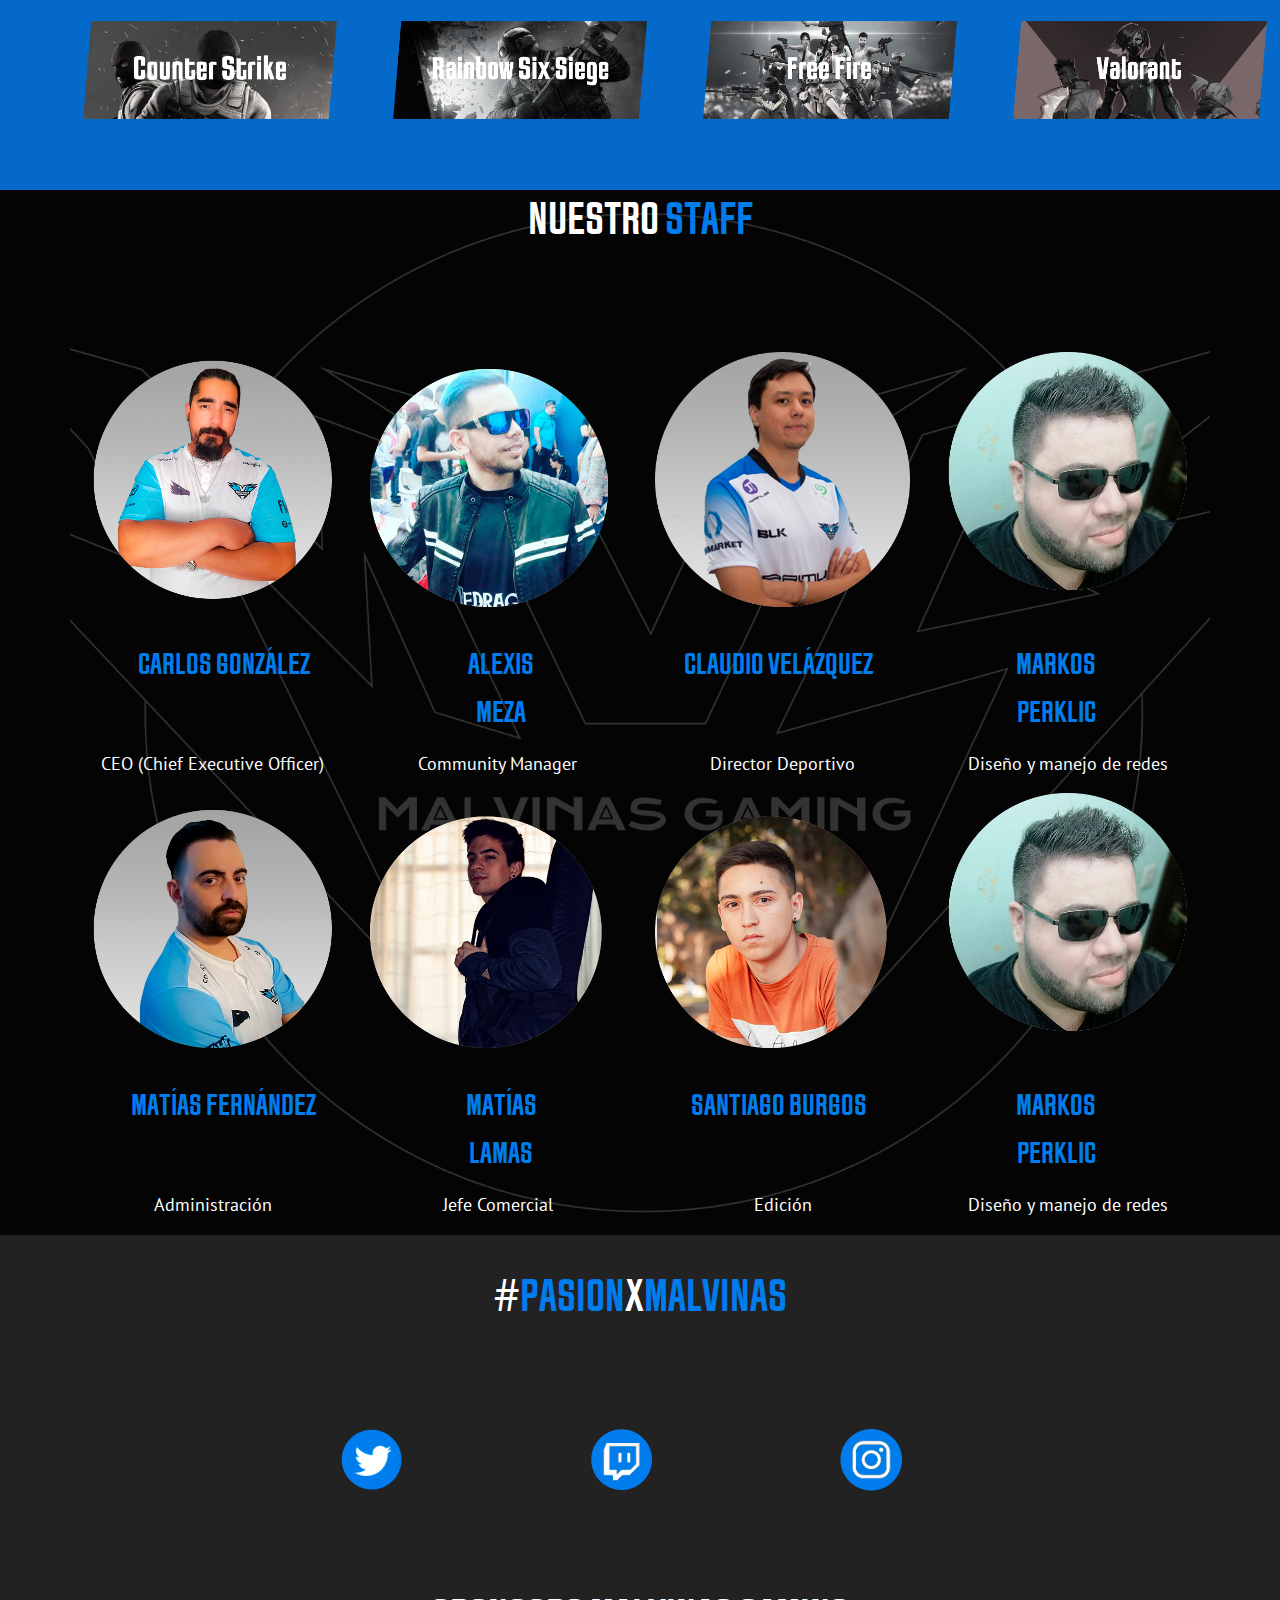
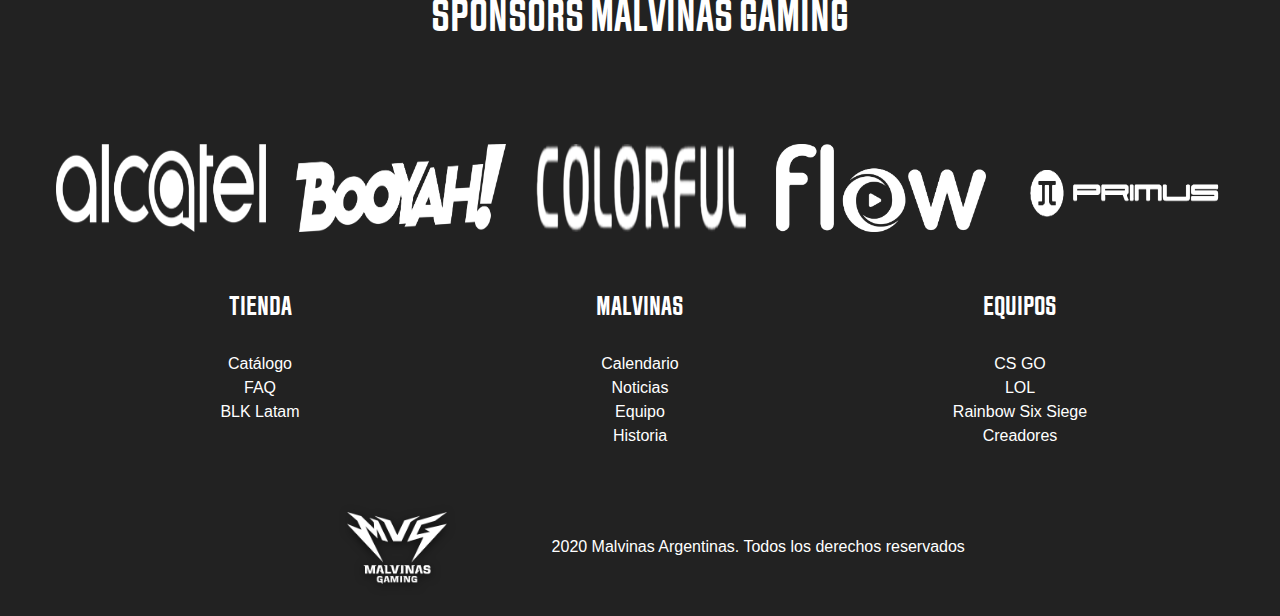
<file: Main/index2.html>
<!doctype html>
<html class="no-js" lang="">

<head>
  <meta charset="utf-8">
  <title>Inicio</title>
  <meta name="description" content="">
  <meta name="viewport" content="width=device-width, initial-scale=1">

  <meta property="og:title" content="">
  <meta property="og:type" content="">
  <meta property="og:url" content="">
  <meta property="og:image" content="">

  <link rel="manifest" href="site.webmanifest">
  <link rel="apple-touch-icon" href="img/mvg-logo.png">
  <link rel="stylesheet" href="https://stackpath.bootstrapcdn.com/bootstrap/4.5.2/css/bootstrap.min.css" integrity="sha384-JcKb8q3iqJ61gNV9KGb8thSsNjpSL0n8PARn9HuZOnIxN0hoP+VmmDGMN5t9UJ0Z" crossorigin="anonymous">


  <!-- Place favicon.ico in the root directory -->

  <link rel="stylesheet" href="css/normalize.css">
  <link rel="stylesheet" href="css/main.css">
  <link href="https://fonts.googleapis.com/css2?family=Krona+One&display=swap" rel="stylesheet"> 
  <link href="https://fonts.googleapis.com/css2?family=Jockey+One&display=swap" rel="stylesheet">
  <link href="https://fonts.googleapis.com/css2?family=PT+Sans&display=swap" rel="stylesheet">  


  <meta name="theme-color" content="#fafafa">
</head>

<body>

  <header class="position-relative">

    <div class="navegador-principal position-absolute">
      <nav>
              
          <ul class= "nav nav-pills nav-fill">
            
          <li class="nav-item2">
            <a class= "nav-bar-logo" href="index.html">
              <img src="img/logo-white.png" alt="" class="drop">
            </a>
          </li>

          <li class="nav-item">
            <a href="" class="nav-link drop">Tienda</a>
          </li>

          <li class="nav-item">
            <a href="" class="nav-link drop">Calendario</a>
          </li>

          <li class="nav-item">
            <a href="noticias.html" class="nav-link drop">Noticias</a>
          </li>
          
          <li class="nav-item">
            <a href="" class="nav-link drop">Equipos</a>
          </li>
          
          <li class="nav-item">
            <a href="" class="nav-link drop">Sponsors</a>
          </li>
          
          <li class="nav-item">
            <a href="" class="nav-link drop">Historia</a>
          </li>
          
          <li class="nav-item">
            <a href="" class="nav-link drop">Streamers</a>
          </li>
          </ul>
      </nav>
    </div>

    <section class="carrusel position-absolute">
      <div id="carouselExampleIndicators" class="carousel slide" data-ride="carousel">
        <ol class="carousel-indicators">
          <li data-target="#carouselExampleIndicators" data-slide-to="0" class="active"></li>
          <li data-target="#carouselExampleIndicators" data-slide-to="1"></li>
          <li data-target="#carouselExampleIndicators" data-slide-to="2"></li>
          <li data-target="#carouselExampleIndicators" data-slide-to="3"></li>
        </ol>
        <div class="carousel-inner">
          <div class="carousel-item active">
            <img src="img/example-1.png" class="d-block w-100" alt="...">
          </div>
          <div class="carousel-item">
            <img src="img/example-2.png" class="d-block w-100" alt="...">
          </div>
          <div class="carousel-item">
            <img src="img/example-3.png" class="d-block w-100" alt="...">
          </div>
           <div class="carousel-item">
            <img src="img/example-4.png" class="d-block w-100" alt="...">
          </div>
        </div>
        <a class="carousel-control-prev" href="#carouselExampleIndicators" role="button" data-slide="prev">
          <span class="carousel-control-prev-icon" aria-hidden="true"></span>
          <span class="sr-only">Previous</span>
        </a>
        <a class="carousel-control-next" href="#carouselExampleIndicators" role="button" data-slide="next">
          <span class="carousel-control-next-icon" aria-hidden="true"></span>
          <span class="sr-only">Next</span>
        </a>
      </div>
    </section>

    <section class="container contenedor">
      <div class="row columnas">

        <div class="col-sm columna">
          <img src="img/mini-noti.png" alt="miniatura" class="drop imagen-noticia">
          <div class="texto-sobre2">CS:GO</div>
          <div class="texto-sobre"><a>Hoy juega Malvinas!</a></div>
        </div>


        <div class="col-sm columna">
          <img src="img/mini-noti.png" alt="miniatura" class="drop imagen-noticia">
          <div class="texto-sobre2">CS:GO</div>
          <div class="texto-sobre"><a>Hoy juega Malvinas!</a></div>
        </div>

        <div class="col-sm columna">
          <img src="img/mini-noti.png" alt="miniatura" class="drop imagen-noticia">
          <div class="texto-sobre2">CS:GO</div>
          <div class="texto-sobre"><a>Hoy juega Malvinas!</a></div>
        </div>

        <div class="col-sm columna">
          <img src="img/mini-noti.png" alt="miniatura" class="drop imagen-noticia">
          <div class="texto-sobre2">CS:GO</div>
          <div class="texto-sobre"><a>Hoy juega Malvinas!</a></div>
        </div>
      </div>
    </section>
  </header>

  <main>
    <section class="repag1">
      <div class="container titulo">
        <h2>PRÓXIMOS <span>PARTIDOS</span></h2>
      </div>
      <div class="container row partidos">

        <div class="partido col">
          <p class="fecha">Lunes 14 de septiembre</p>
          <p class="hora">19.00 hs</p>
          <div class="versus">
          <img src="img/mvg-logo.png" alt="" class="logos d-inline">
          <p class="fecha d-inline">VS</p>
          <img src="img/furious.webp" alt="furiouslogo" class="logos2 d-inline">
          <p class="fecha">Unity League Flow CSGO</p>
          <img src="img/tv-solid(1).svg" class="d-inline icono-tv"alt=""><p class="hora d-inline"><a href="https://www.twitch.tv/lvparg2">LVPArg2</a></p>
          </div>
        </div>

        <div class="partido col">
          <p class="fecha">Lunes 14 de septiembre</p>
          <p class="hora">19.00 hs</p>
          <img src="img/mvg-logo.png" alt="" class="logos d-inline">
          <p class="fecha d-inline">VS</p>
          <img src="img/furious.webp" alt="furiouslogo" class="logos2 d-inline">
          <p class="fecha">Liga Master Flow</p>
          <img src="img/tv-solid(1).svg" class="d-inline icono-tv"alt=""><p class="hora d-inline"><a href="https://www.twitch.tv/lvparg">LVPArg</a></p>
          
        </div>

      </div class ="al-medio">
      <div>
      <a href="#">
      <div class="recuadro-links">
        <p class="calendario-completo">Calendario Completo</p>
      </div>
      </a>
    </div>

    <div class="publicidad">
      <p>publicidad</p>
    </div>
    </section>

    <section class="repag2">

      <h2>NUESTROS <span>EQUIPOS</span></h2>

      <div class="nuestros-equipos">
        <div class="row">
        <p>
          <div class="img-game col-sm">
          <a class="btn" data-toggle="collapse" href="#multiCollapseExample1" role="button" aria-expanded="false" aria-controls="multiCollapseExample1"><img src="img/csgo.png" alt=""></a>
          </div>

          <div class="img-game col-sm">
          <button class="btn" type="button" data-toggle="collapse" data-target="#multiCollapseExample2" aria-expanded="false" aria-controls="multiCollapseExample2"><img src="img/rainbow.png" alt=""></button>
          </div>

          <div class="img-game col-sm">
            <button class="btn" type="button" data-toggle="collapse" data-target="#multiCollapseExample3" aria-expanded="false" aria-controls="multiCollapseExample3"><img src="img/lol.png" alt=""></button>
            </div>

          <div class="img-game col-sm">
              <button class="btn" type="button" data-toggle="collapse" data-target="#multiCollapseExample4" aria-expanded="false" aria-controls="multiCollapseExample4"><img src="img/streamers.png" alt=""></button>
            </div>  

        </p>
      </div>
        <div class="muestra-equipos">

          <div>
            <div class="collapse multi-collapse" id="multiCollapseExample1">
              <div class="row">
                <div class="img-player col-sm">
                  <img src="img/Kissmyaug.png" alt="">
                </div>

                <div class="img-player col-sm">
                  <img src="img/gAtito (capitán).png" alt="">
                </div>

                <div class="img-player col-sm">
                  <img src="img/Minimal^^.png" alt="">
                </div>

                <div class="img-player col-sm">
                  <img src="img/Rushardo.png" class="rushardo"alt="">
                </div>

                <div class="img-player col-sm">
                  <img src="img/Fakzwall.png" alt="">
                </div>

                <div class="img-player col-sm">
                  <img src="img/s1cop (coach).png" alt="">
                </div>

              </div>

              <div class="player-tags row">

                <p class="col">
                  Kissmyaug
                </p>
    
                <p class="col">
                  Gatito
                </p>
    
                <p class="col">
                  minimal
                </p>
    
                <p class="col">
                  rushardo
                </p>

                <p class="col">
                  fakzwall
                </p>
    
                <p class="col">
                  s1cop
                </p>
    
              </div>

              <div class="player-names row">

                <p class="col">
                  Ian Gabriel Carruccio
                </p>
    
                <p class="col">
                  Sacha Nahuel Carruccio
                </p>
    
                <p class="col">
                  Facundo Julián Pereyra
                </p>
    
                <p class="col">
                  Francisco Massaro
                </p>

                <p class="col">
                  Facundo Agustín Guzmán
                </p>
    
                <p class="col">
                  Elias Alejandro Cisternas
                </p>
    
              </div>

              <div class="calendarios-games">
                <a href="#">
                <div class="recuadro-links">
                  <p class="calendario-completo">Calendario CS:GO</p>
                </div>
                </a>
              </div>

            </div>
          </div>

          <div>
            <div class="collapse multi-collapse" id="multiCollapseExample2">
              <div class="row">
                <div class="img-player col-sm">
                  <img src="img/r6/chain.png" alt="">
                </div>

                <div class="img-player col-sm">
                  <img src="img/r6/drzr.png" alt="">
                </div>

                <div class="img-player col-sm">
                  <img src="img/r6/meight.png" alt="">
                </div>

                <div class="img-player col-sm">
                  <img src="img/r6/patan.png" class="rushardo"alt="">
                </div>

                <div class="img-player col-sm">
                  <img src="img/r6/ragna.png" alt="">
                </div>

                <div class="img-player col-sm">
                  <img src="img/r6/soco.png" alt="">
                </div>

              </div>

              <div class="player-tags row">

                <p class="col">
                  Chain
                </p>
    
                <p class="col">
                  drzr
                </p>
    
                <p class="col">
                  meight
                </p>
    
                <p class="col">
                  patan
                </p>

                <p class="col">
                  ragna
                </p>
    
                <p class="col">
                  soco
                </p>
    
              </div>

              <div class="player-names row">

                <p class="col">
                  Gian Franco Chirino
                </p>
    
                <p class="col">
                 Darío Josué Ortiz
                </p>
    
                <p class="col">
                  Leandro Francisco Duarte Márquez
                </p>
    
                <p class="col">
                  Bartolomeo Nicolás Burgos
                </p>

                <p class="col">
                  Iván Federico Dal Molin
                </p>
    
                <p class="col">
                  Josías Ezequiel Altamirano
                </p>
    
              </div>

              <div class="calendarios-games">
                <a href="#">
                <div class="recuadro-links">
                  <p class="calendario-completo">Calendario R6</p>
                </div>
                </a>
              </div>
            </div>
          </div>

          <div>
            <div class="collapse multi-collapse" id="multiCollapseExample3">
              
            </div>
          </div>

          <div>
            <div class="collapse multi-collapse" id="multiCollapseExample4">
              <div class="card card-body">
                Anim pariatur cliche reprehenderit, enim eiusmod high life accusamus terry richardson ad squid. Nihil anim keffiyeh helvetica, craft beer labore wes anderson cred nesciunt sapiente ea proident.
              </div>
            </div>
          </div>

          

        </div>

       

      </div>

    </section>
    
    <section class="repag3 container">

      <h2>Nuestro <span>Staff</span></h2>

      <div class="row">
        <div class="img-player col-sm">
          <img src="img/staff/charly.png" alt="">
        </div>

        <div class="img-player col-sm">
          <img src="img/staff/alexis.png" alt="">
        </div>

        <div class="img-player col-sm">
          <img src="img/staff/klaudex.png" alt="">
        </div>

        <div class="img-player col-sm">
          <img src="img/staff/markos.png" class="rushardo"alt="">
        </div>


      </div>

      <div class="player-tags row">

        <p class="col">
          Carlos González
        </p>

        <p class="col">
          Alexis 
          <br>
          Meza
        </p>

        <p class="col">
          Claudio Velázquez
        </p>

        <p class="col">
          Markos 
          <br>
          Perklic
        </p>

      </div>

      <div class="player-names row">

        <p class="col">
          CEO (Chief Executive Officer)
        </p>

        <p class="col">
         Community Manager
        </p>

        <p class="col">
          Director Deportivo
        </p>

        <p class="col">
          Diseño y manejo de redes
        </p>

      </div>

      <div class="row">
        <div class="img-player col-sm">
          <img src="img/staff/matt.png" alt="">
        </div>

        <div class="img-player col-sm">
          <img src="img/staff/matilamas.png" alt="">
        </div>

        <div class="img-player col-sm">
          <img src="img/staff/santi.png" alt="">
        </div>

        <div class="img-player col-sm">
          <img src="img/staff/markos.png" class="rushardo"alt="">
        </div>


      </div>

      <div class="player-tags row">

        <p class="col">
          Matías Fernández
        </p>

        <p class="col">
          Matías 
          <br>
          Lamas
        </p>

        <p class="col">
          Santiago Burgos
        </p>

        <p class="col">
          Markos 
          <br>
          Perklic
        </p>

      </div>

      <div class="player-names row">

        <p class="col">
         Administración
        </p>

        <p class="col">
         Jefe Comercial
        </p>

        <p class="col">
          Edición
        </p>

        <p class="col">
          Diseño y manejo de redes
        </p>

      </div>

    </section>

    <footer>

      <h2><span>#</span>PASION<span>X</span>MALVINAS</h2>

      <div class="redes-sociales">
        <nav>
          <ul class="nav justify-content-center">
            <li class="nav-item">
              <a href="#">
              <img src="img/twitter.png" alt="">
            </a>
            </li>
            <li class="nav-item">
              <a href="#">
              <img src="img/twitch.png" alt="">
            </a>
            </li>
            <li class="nav-item">
              <a href="#">
             <img src="img/insta.png" alt="">
            </a>
            </li>
          </ul>
        </nav>
      </div>

      <h3>SPONSORS MALVINAS GAMING</h3>

      <div class="sponsors row">
        <img src="img/sponsors/alcatel2020.png" alt="alcatel.png" class="col-sm">
        <img src="img/sponsors/booyah2020.png" alt="booyah.png" class="col-sm">
        <img src="img/sponsors/colorful2020.png" alt="colorful.png" class="col-sm">
        <img src="img/sponsors/flow2020.png" alt="flow.png" class="col-sm">
        <img src="img/sponsors/primus2020.png" alt="primus.png" class="col-sm">
      </div>

      <div class="footer-desc container">
        <div class="row">
        <div class="tienda-footer col-sm">
          <h3>Tienda</h3>
          <a href="#">Catálogo</a>
          <br>
          <a href="#">FAQ</a>
          <br>
          <a href="#">BLK Latam</a>
        </div>
        <div class="malvinas-footer col-sm">
          <h3>Malvinas</h3>
          <a href="#">Calendario</a>
          <br>
          <a href="#">Noticias</a>
          <br>
          <a href="#">Equipo</a>
          <br>
          <a href="#">Historia</a>
        </div>
        <div class="equipos-footer col-sm">
          <h3>Equipos</h3>
          <a href="#">CS GO</a>
          <br>
          <a href="#">LOL</a>
          <br>
          <a href="#">Rainbow Six Siege</a>
          <br>
          <a href="#">Creadores</a>
        </div>
      </div>
      </div>

      <div class="derechos container">
        <a class= "nav-bar-logo" href="#">
          <img src="img/logo-white.png" alt="" class="drop">
        </a>
        <p>2020 Malvinas Argentinas. Todos los derechos reservados</p>
      </div>

    </footer>

    
  </main>

 
  
  <script src="https://code.jquery.com/jquery-3.5.1.slim.min.js" integrity="sha384-DfXdz2htPH0lsSSs5nCTpuj/zy4C+OGpamoFVy38MVBnE+IbbVYUew+OrCXaRkfj" crossorigin="anonymous"></script>
<script src="https://cdn.jsdelivr.net/npm/popper.js@1.16.1/dist/umd/popper.min.js" integrity="sha384-9/reFTGAW83EW2RDu2S0VKaIzap3H66lZH81PoYlFhbGU+6BZp6G7niu735Sk7lN" crossorigin="anonymous"></script>
<script src="https://cdn.jsdelivr.net/npm/bootstrap@4.5.3/dist/js/bootstrap.min.js" integrity="sha384-w1Q4orYjBQndcko6MimVbzY0tgp4pWB4lZ7lr30WKz0vr/aWKhXdBNmNb5D92v7s" crossorigin="anonymous"></script>
  
</body>

</html>
</file>
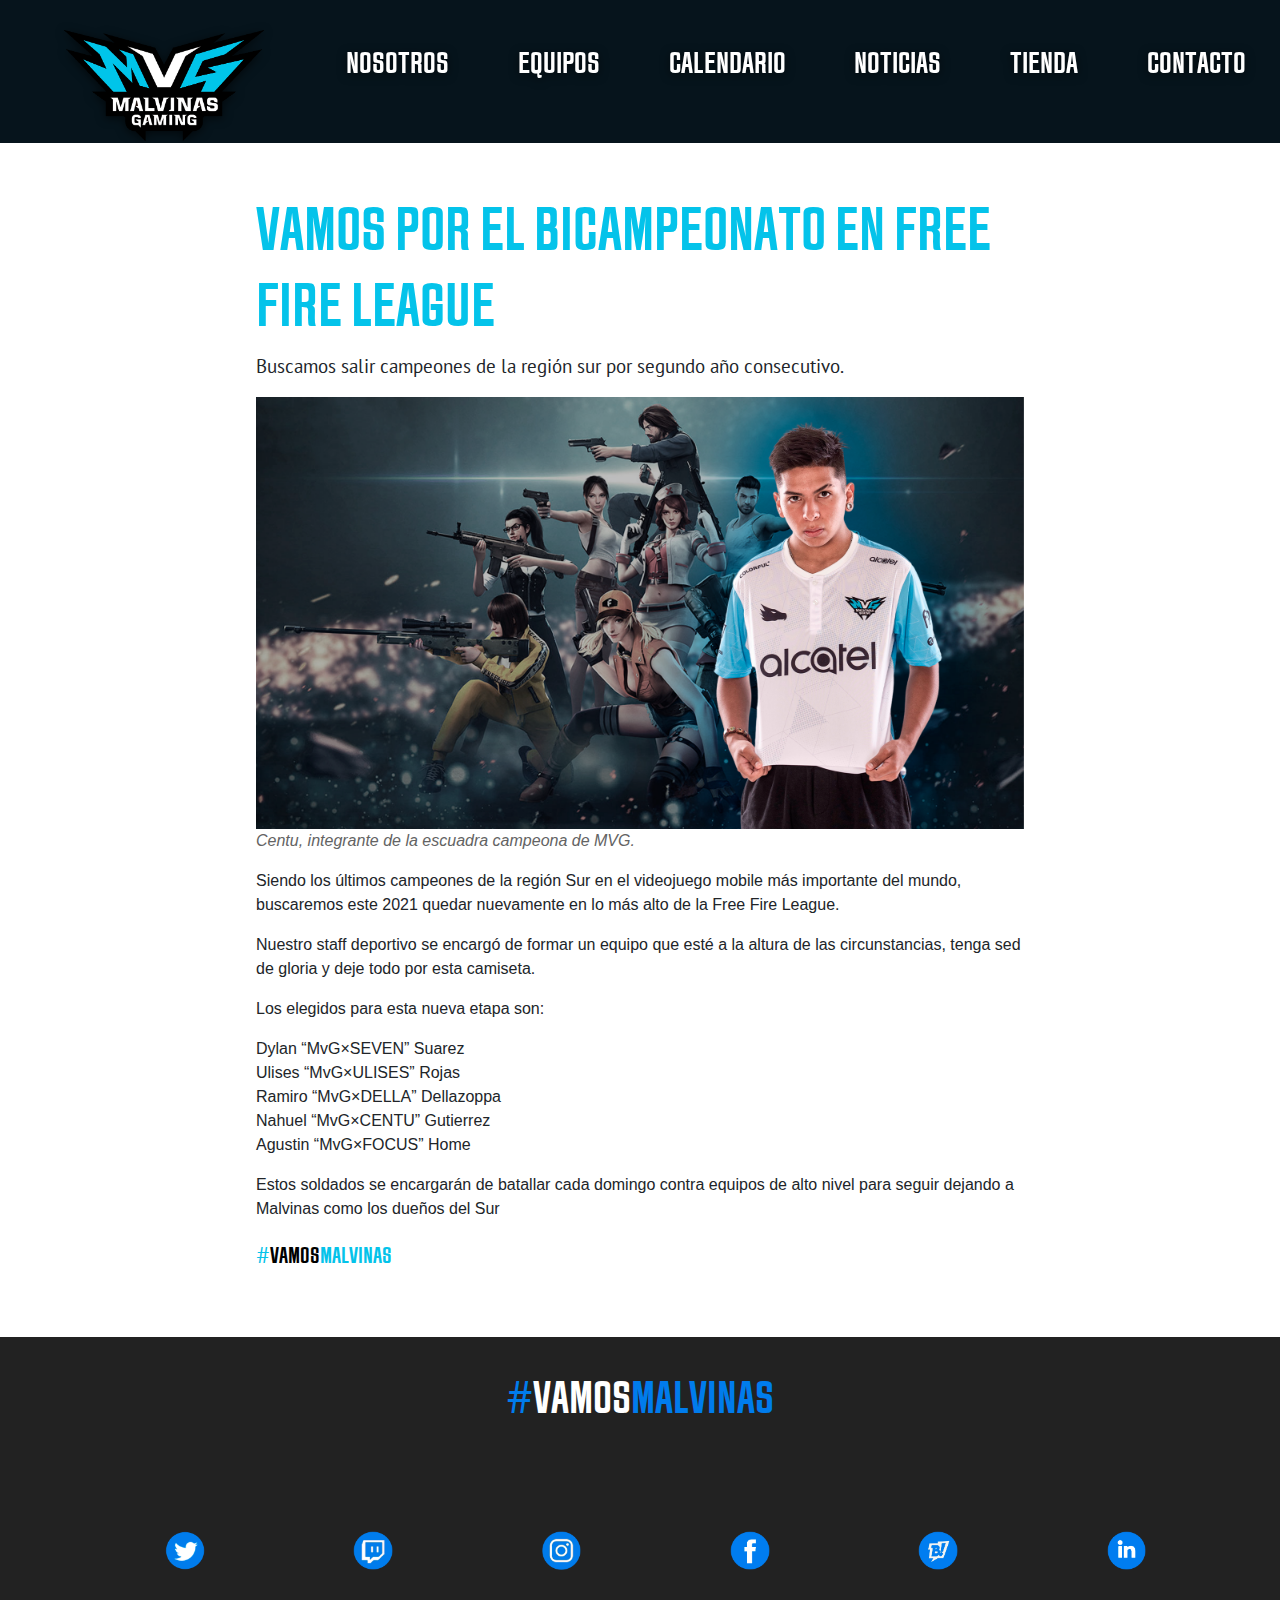
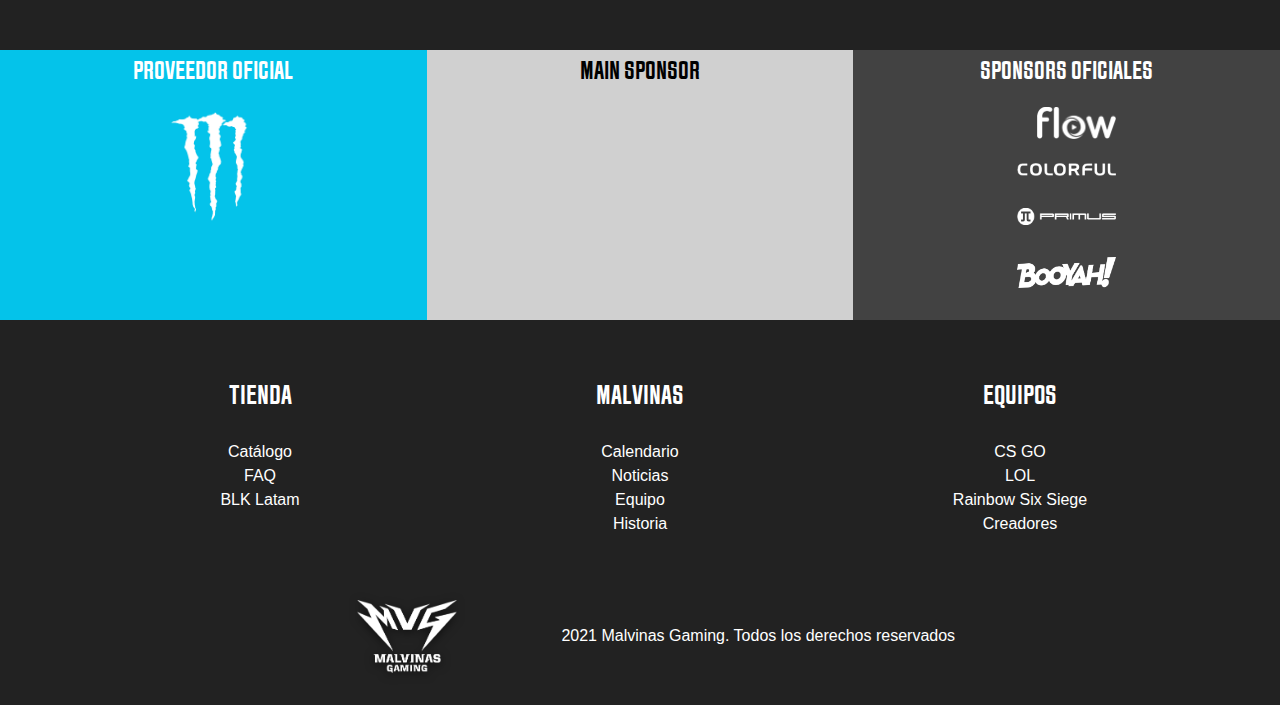
<file: Main/noticia4.html>
<!doctype html>
<html class="no-js" lang="">

<head>
  <meta charset="utf-8">
  <title>Buscamos el bicampeonato</title>
  <meta name="description" content="">
  <meta name="viewport" content="width=device-width, initial-scale=1">

  <meta property="og:title" content="">
  <meta property="og:type" content="">
  <meta property="og:url" content="">
  <meta property="og:image" content="">

  <link rel="icon" href="img/mvg-logo.png">
  <link rel="manifest" href="site.webmanifest">
  <link rel="apple-touch-icon" href="img/mvg-logo.png">
  <link rel="stylesheet" href="https://stackpath.bootstrapcdn.com/bootstrap/4.5.2/css/bootstrap.min.css" integrity="sha384-JcKb8q3iqJ61gNV9KGb8thSsNjpSL0n8PARn9HuZOnIxN0hoP+VmmDGMN5t9UJ0Z" crossorigin="anonymous">


  <!-- Place favicon.ico in the root directory -->

  <link rel="stylesheet" href="css/normalize.css">
  <link rel="stylesheet" href="css/main.css">
  <link rel="stylesheet" href="css/about.css">
  <link href="https://fonts.googleapis.com/css2?family=Krona+One&display=swap" rel="stylesheet"> 
  <link href="https://fonts.googleapis.com/css2?family=Jockey+One&display=swap" rel="stylesheet">
  <link href="https://fonts.googleapis.com/css2?family=PT+Sans&display=swap" rel="stylesheet">  


  <meta name="theme-color" content="#fafafa">
</head>

<body>

  <header class="position-relative">

    <div class="navegador-principal2">
      <nav>
              
        <ul class= "nav nav-pills nav-fill">
            
          <li class="nav-item2">
            <a class= "nav-bar-logo" href="index.html">
              <img src="img/logo.png" alt="" class="drop">
            </a>
          </li>

          <li class="nav-item nosotrosnav">
            <a href="about.html" class="nav-link drop">Nosotros</a>
          </li>

          <li class="nav-item">
            <a href="equipos.html" class="nav-link drop">Equipos</a>
          </li>

          <li class="nav-item">
            <a href="calendario.html" class="nav-link drop">Calendario</a>
          </li>
          
          <li class="nav-item">
            <a href="noticias.html" class="nav-link drop">Noticias</a>
          </li>
          
          <li class="nav-item">
            <a href="tienda.html" class="nav-link drop">Tienda</a>
          </li>
          
          <li class="nav-item">
            <a href="contacto.html" class="nav-link drop">Contacto</a>
          </li>
          
          </ul>
      </nav>
    </div>

  </header>

 <main>

  <section class="noticia-html">

  <div class="contenido-noticia">
    <h2>VAMOS POR EL BICAMPEONATO EN FREE FIRE LEAGUE</h2>
    <p class="descripcion-noticia">Buscamos salir campeones de la región sur por segundo año consecutivo.</p>
    <img src="img/noticias/portada-noticia4.png" alt="">

      <p class="epigrafe-noti">
        Centu, integrante de la escuadra campeona de MVG.
      </p>

            <p>
                Siendo los últimos campeones de la región Sur en el videojuego mobile más importante del mundo, buscaremos este 2021 quedar nuevamente en lo más alto de la Free Fire League. 
        </p>

        <p>
            Nuestro staff deportivo se encargó de formar un equipo que esté a la altura de las circunstancias, tenga sed de gloria y deje todo por esta camiseta.  
        </p>

        <p>
            Los elegidos para esta nueva etapa son:
        </p>

        <p>
            Dylan “MvG×SEVEN” Suarez
            <br>
    Ulises “MvG×ULISES” Rojas
    <br>
    Ramiro “MvG×DELLA” Dellazoppa
    <br>
    Nahuel “MvG×CENTU” Gutierrez
    <br>
    Agustin “MvG×FOCUS” Home
        </p>

        <p>
            Estos soldados se encargarán de batallar cada domingo contra equipos de alto nivel para seguir dejando a Malvinas como los dueños del Sur
        </p>

        <p class="hashtag-noti">
          <span>#</span>Vamos<span>Malvinas</span>
        </p>
  </div>


  </section>
  <footer>

    <h2>#<span>VAMOS</span>MALVINAS</h2>

    <div class="redes-sociales">
      <nav>
        <ul class="nav row justify-content-center">
          <li class="nav-item col-2">
            <a target="_blank" href="https://twitter.com/malvinas_gaming">
            <img src="img/twitter.png" alt="">
          </a>
          </li>
          <li class="nav-item col-2">
            <a target="_blank" href="https://www.twitch.tv/malvinasgamingoficial">
            <img src="img/twitch.png" alt="">
          </a>
          </li>
          <li class="nav-item col-2">
            <a target="_blank" href="https://www.instagram.com/malvinas_gaming/">
           <img src="img/insta.png" alt="">
          </a>
          </li>
          <li class="nav-item col-2">
            <a target="_blank" href="https://www.facebook.com/MalvinasGamingEsports">
           <img src="img/facebook.png" alt="">
          </a>
          </li>
          <li class="nav-item col-2">
            <a target="_blank" href="https://booyah.live/studio/1700669">
           <img src="img/booyah.png" alt="">
          </a>
          </li>
          <li class="nav-item col-2">
            <a target="_blank" href="https://www.linkedin.com/company/malvinasgaming/">
           <img src="img/linkedin.png" alt="">
          </a>
          </li>
        </ul>
      </nav>
    </div>


    <div class="container-fluid sponsors">
      <div class="row">
        <div class="col-sm proveedor">
          <p>PROVEEDOR OFICIAL</p>
          <img src="img/sponsors/monster.png" alt="monster.png">
        </div>
        <div class="col-sm mainsponsor">
          <p>MAIN SPONSOR</p>
          
        </div>
        <div class="col-sm sponsorsofi">
          <p>SPONSORS OFICIALES</p>
          <div>
          <img  src="img/sponsors/flowlogoblanco.png" alt="">
        </div>  
          <br>
          <img src="img/sponsors/colorfulblanco.png" alt="">
          <br>
          <img src="img/sponsors/primusblanco.png" alt="">
          <br>
          <img src="img/sponsors/booyah2020.png" alt="">
        </div>
      </div>
    </div>

    <div class="footer-desc container">
      <div class="row">
      <div class="tienda-footer col-sm">
        <h3>Tienda</h3>
        <a href="tienda.html">Catálogo</a>
        <br>
        <a href="#">FAQ</a>
        <br>
        <a href="#">BLK Latam</a>
      </div>
      <div class="malvinas-footer col-sm">
        <h3>Malvinas</h3>
        <a href="calendario.html">Calendario</a>
        <br>
        <a href="noticias.html">Noticias</a>
        <br>
        <a href="equipos.html">Equipo</a>
        <br>
        <a href="about.html">Historia</a>
      </div>
      <div class="equipos-footer col-sm">
        <h3>Equipos</h3>
        <a href="equipos.html">CS GO</a>
        <br>
        <a href="equipos.html">LOL</a>
        <br>
        <a href="equipos.html">Rainbow Six Siege</a>
        <br>
        <a href="equipos.html">Creadores</a>
      </div>
    </div>
    </div>

    <div class="derechos container">
      <a class= "nav-bar-logo" href="#">
        <img src="img/logo-white.png" alt="" class="drop">
      </a>
      <p>2021 Malvinas Gaming. Todos los derechos reservados</p>
    </div>

  </footer>

    
  </main>

 
  
  <script src="https://code.jquery.com/jquery-3.5.1.slim.min.js" integrity="sha384-DfXdz2htPH0lsSSs5nCTpuj/zy4C+OGpamoFVy38MVBnE+IbbVYUew+OrCXaRkfj" crossorigin="anonymous"></script>
<script src="https://cdn.jsdelivr.net/npm/popper.js@1.16.1/dist/umd/popper.min.js" integrity="sha384-9/reFTGAW83EW2RDu2S0VKaIzap3H66lZH81PoYlFhbGU+6BZp6G7niu735Sk7lN" crossorigin="anonymous"></script>
<script src="https://cdn.jsdelivr.net/npm/bootstrap@4.5.3/dist/js/bootstrap.min.js" integrity="sha384-w1Q4orYjBQndcko6MimVbzY0tgp4pWB4lZ7lr30WKz0vr/aWKhXdBNmNb5D92v7s" crossorigin="anonymous"></script>
  
</body>

</html>
</file>
<file: Main/css/main.css>
/* ==========================================================================
   Author's custom styles
   ========================================================================== */

/* Titulos font-family: 'Krona One', sans-serif; */

/* subtitulos font-family: 'Jockey One', sans-serif; */

@font-face {font-family: 'Jay';
            src: url(../fonts/jay.ttf);
          }

/* Generales */

body {background-color: #040404; overflow-x: hidden;}

/* Header */

header {
  overflow: hidden;
}

header nav {margin-top: 1.8em; justify-content: space-between;}


header ul {

  list-style: none;
}


header nav a {
  font-family: 'Jay', sans-serif;
  color: #ffffff;
  transition: all ease-in-out 0.2s;
  font-size: 2em;
  text-transform: uppercase;
}

header nav a:hover {
  color: #007cec;
}

.nav-bar-logo {
  display: inline-block;
  vertical-align: middle;
  width: 200px;
  margin-left: 2em;
}

.nav-bar-logo img {
  display: block;
  width: 100%;
  height: auto;
}

@media (max-width: 600px) { 
  .nav-item {
    display: none;
  }
  .nav-item2 {
    margin-left: auto;
    margin-bottom: auto;
    margin-right: auto;
    margin-top: auto;
    text-align: center;
    background-color: #222222;
    padding-left: 170px;
    padding-right: 300px;
    padding-bottom: 20px;
    padding-top: 10px;
  }

  .carrusel {
    margin-top: 120px;
  }
}

.drop {
  filter: drop-shadow(0 2px 5px rgba(0, 0, 0, 0.6));
}


.img-carrusel {
  width: 100%;

}
.navegador-principal {
  z-index: 100;
  margin: auto;
}

.navegador-principal2 {
  z-index: 100;
  margin: auto;
  background-color: #06141c;
  padding-top: 0.1em;
  padding-bottom: 0.1em;
}

.nosotrosnav {
  margin-left: 3em;
}

.carrusel {
  height: auto;
}



.texto-sobre a {
  position: absolute;
  top: 45%;
  left:  18%;
  font-family: 'Jockey One', sans-serif;
  font-size: 1.5em;
  color: #000;
}

.texto-sobre a:hover {
  text-decoration: none;
}

.texto-sobre2 {
  color: #007cec;
  position: absolute;
  top: 25%;
  left:  18%;
  font-family: 'Jockey One', sans-serif;
  font-size: 1.5em;
}


.repag1 {
  background-image: url(../img/fondo-sec.png);
  background-repeat: no-repeat;
  background-size: cover;
  background-position: center;

}

.repag3 {
  background-image: url(../img/fondo-sec.png);
  background-repeat: no-repeat;
  background-size: cover;
  background-position: center;
  

}

.columnas {margin: auto;}

.columnas .columna {margin-left:0;}

@media (max-width: 1200px) {
  .columnas .columna img {
    max-width: 13em;
  }
}
/* Main */

.repag1 {
  padding-bottom: 100px;
  overflow: hidden;
}

.titulo {margin-top: 5em;}
.titulo h2 { text-align: center;
  font-family: 'Jay', sans-serif;
  font-size: 3em;
  color: #ffffff;}
.titulo h2 span {
  color: #007cec;
}
.logos {
  width: 20%;
}

.logos2 {
  width: 16%;
}

.partido .fecha {
  font-family: 'Jay', sans-serif;
  text-align: center;
  font-size: 2em;
}
.partido .hora {
  font-family: 'Jay', sans-serif;
  color: #007cec;
  text-align: center;
  font-size: 2em;
}

.partido {
  background-color: white;
  border: 1px solid #22222230;
  margin-right: 50px;
  max-width: 500px;
  text-align: center;
  padding-top: 3em;
  padding-bottom: 3em;
  transition: all ease-in-out .2s;
  margin-top: 2em;
  margin-bottom: 2em;
}

@media (max-width: 600px) {
  .partido {
    max-width: 200px;
  }
  .partido:first-child {
    margin-left: -30px;
  }
  .partido:hover { transform: none;}
  
  .repag1 {
    background-position: center;
  }

}



.partido a:hover {text-decoration: none;}

.partido:hover {
  transform: scale(1.15);
}

.partido:last-child {
  margin-right: 0;
}


@media (min-width: 1400px) {
  .partidos {
    margin-left: 20%;
  }
}



.columna:hover {
  transform: scale(1.2);
}

.columna {
  transition: all ease-in-out 0.3s;
}

.icono-tv {
  width: 5%;
  margin-right: 5px;
}

.calendario-completo {
  text-align: center;
  font-family: 'Jay', sans-serif;
  font-size: 2em;
  text-transform: uppercase;
  color: #ffffff;
  margin-top: 15px;

}

.calendario-completo p:hover {
  text-decoration: none;
}



.recuadro-links {
  margin-top: 100px;
  background-color: #007cec;
  padding-top: 10px;
  padding-bottom: 10px;
  transition: all ease-in-out .2s;
  padding-right: -100px;
  max-width: 500px;
  text-align: center;
  margin-right: auto;
  margin-left: auto;
  margin-bottom: auto;
}

.calendarios-games {
  padding-bottom: 40px;
}

.calendarios-games .recuadro-links {
  margin-top: 50px;
  background-color: white;

  
}

.calendarios-games .recuadro-links:hover {
  background-color: black;
}

.calendarios-games .recuadro-links .calendario-completo {
  color: #007cec;
}

.recuadro-links:hover {
  background-color: #0469c8;
}

.recuadro-links p:hover {
  text-decoration: none;
}


.publicidad {
  text-align: center;
  text-transform: uppercase;
  margin-top: 5em;
  background-color: #0469c8;
  padding-top: 30px;
  padding-bottom: 30px;
  margin-left: 50px;
  margin-right: 50px;
  color: #ffffff;
  font-family: 'Jay', sans-serif;
}

/* Repag 2 */

section.repag2 {
  background-color:  #0469c8 ;
  padding-top: 2em;
  padding-bottom: 2em;
}

.repag2 h2 {
  color: black;
  text-align: center;
  font-family: 'Jay', sans-serif;
  font-size: 3em;
  padding-bottom: 2em;
}

.repag2 h2 span {
  color: white;
}

.nuestros-equipos {
  margin-left: 70px;
}

div .img-game {
  margin: -100;
}


div .img-game img {
  width: 100%;
  max-width: 20em;
  filter: grayscale(90%);
  transition: all ease-in-out .2s;
}

@media (max-width: 570px) { 
  div .img-game {
    margin: auto;
  }
}

div .img-game img:hover {
  filter: grayscale(0%);
}

div .img-player img {
  width: 100%;
  
}


.player-tags p {

  font-family: 'Jay', sans-serif;
  text-align: center;
  color: #ffffff;
  font-size: 2em;
  margin-top: 1em;
  text-transform: uppercase;
}

.player-names p {
  color: #000;
  font-family: 'PT Sans', sans-serif;
  text-align: center;
  font-size: 1.1em;
}

@media (max-width: 570px) {
  .player-tags p {
    display: none;
  }

  .player-names p {
    display: none;
  }
}

.muestra-equipos {
  margin-top: 2em;
}

/* Repag 3 */

.repag3 {
  margin: auto;
}

.repag3 h2 {
  color: #ffffff;
  text-align: center;
  font-family: 'Jay', sans-serif;
  font-size: 3em;
  padding-bottom: 2em;
  text-transform: uppercase;
}

.repag3 h2 span {
  color: #007cec;
}

.staff {
  margin: auto;
}

.repag3 .player-tags p {
  color: #000;
}

.repag3 .player-tags {
  margin: auto;
}

.repag3 .staff .img-player img {
  width: 14em;
  height: 14em;
  text-align: center;
  margin-bottom: 1em;
}

.repag3 .img-player p {
  font-size: 1em;
  color: #007cec;
  font-family: 'Jay', sans-serif;
  text-transform: uppercase;
}

.repag3 .player-names p {
  color: #ffffff;
}
.staff2{
  margin-left: 100px;
}
/* Footer */

footer {
  background-color: #222;
  padding-top: 2em;
  padding-bottom: 2em;
}

footer h2 {
  color:#007cec;
  text-align: center;
  font-family: 'Jay', sans-serif;
  font-size: 3em;
  padding-bottom: 2em;
  text-transform: uppercase;
}

footer h2 span {
  color:#FFFFFF;
}

.redes-sociales {
  margin-left: 150px;
}


.redes-sociales nav ul {
  margin: auto;
}

.redes-sociales nav ul li img {
  width: 25%;
  margin: auto;
}

footer h3 {
  font-family: 'Jay', sans-serif;
  text-align: center;
  color: #FFFFFF;
  margin-top: 2em;
  font-size:3em;
  padding-bottom: 20px;
}

div.sponsors {
  text-align: center;
  color: #ffffff;
  font-family: 'Jay', sans-serif;
  margin-top: 5em ;
}

div.sponsors p {
  font-size: 1.7em;
}

div.sponsors img {
  max-width: 15em;
  
}

div.sponsors img:first-child {
  margin-left: 3.5em;
}

div .proveedor {
  background-color: #04c3ea;
}

div.mainsponsor {
  background-color: #d0d0d0;
}
div.mainsponsor p {color: black;}

div.sponsorsofi {background-color:#424242;}

.derechos img {width: 50%;}

div.footer-desc h3 {
  text-transform: uppercase;
  font-size: 1.8em;
}

@media (min-width: 1000px) {
div.equipos-footer a {
  margin-left: 10.7em;
}
}

@media (min-width: 1000px) {
  div.malvinas-footer a {
    margin-left: 4.7em;
  }
  }
div.footer-desc a {
  color: #ffffff;
  text-align: center;
  margin: auto;
}

div.footer-desc h3 {
  text-align: center ;
}

.footer-desc {text-align: center;}


div.footer-desc a:hover {
  text-decoration: none;
}

div.derechos {
  margin-top: 4em;
  text-align: center;
}

div.derechos p {
  color: #FFFFFF;
  display: inline;
  text-align: center;
}

@media (max-width: 600px) {
  div.footer-desc h3 {
    text-align: center;
  }
  div.footer-desc p {
    text-align: center;
  }

  div.sponsors img {
    display: inline-block;
  }
  
}

.sponsorsofi img {
  margin-bottom: 2em;
  width: 25%;
}

.sponsorsofi img:first-child {
  width: 20%;
  margin: auto;
  margin-right: 2.3em ;
}

.proveedor img {
  width: 30%;
}

/* Noticias */

.noticias-principales {
  margin: auto;
}

.card-text {
  color: #007cec;
  font-family: 'Jay', sans-serif;
  font-size: 1.5em;
}

.card a h5 {
  color: #000;
}

.card a:hover {
  text-decoration: none;
}

.card-deck {
  width: 70%;
  margin: 5% auto;
}

.repag3 .player-tags p {
  color: #007cec;
}

.seguinos h3 {margin-top: -1em;}

/* Sobre */




.sobre {
  padding-top: 4em;
  margin-left: 5em;
  margin-right: 5em;
}

.sobre h2:first-child {
  margin-top: 0.5em ;
}

.phantomcard {
  opacity: 0;
}


.sobre h2 {
  font-family: 'Jay', sans-serif;
  text-transform: uppercase;
  font-size: 3em;
  color: #007cec;
  text-align: center;
  margin-top: 1.7em;

}

.sobre .row h2 {
  margin-top: 0.7em;
}

.sobre p {
  color: #FFFFFF;
  font-family: 'PT Sans', sans-serif;
  font-size: 1.5em;
  text-align: center;
}

.sobre p span {
  color: #007cec;
  text-transform: uppercase;
}

.sobreportada img {
  width: 100%;
  height: 50%;
}

/* Calendario */

.calendario1 h2 {
  font-family: 'Jay', sans-serif;
  color: #04c3ea;
  font-size: 3.4em;
  text-align: center;
  margin-top: 1em;
}
.calendario1 {
padding-bottom: 5em;
padding-top: 1em;}

.cal-partido {background-color: #ffffff;
              margin-top: 2em;
              padding-bottom: 3em;
              padding-top: 3em;
              padding-left: 5em;
              padding-right: 5em;
              border: 3px solid #04c3ea;
              transition: all ease-in-out 0.2s;}

.cal-partido p {
  font-family: 'Jay', sans-serif;
  font-size: 1.6em;
  text-align: center;
}

.calendariazo { margin: auto; padding-bottom: 2em;}

div .transmisionlink {text-align: center;}

div .transmisionlink a:hover {text-decoration: none;}


.cal-partido:hover { scale: 1.1;}

.logos-cal {
    width: 40%;
}

.calendario2 {

  padding-top: 1em;
  padding-bottom: 5em;

}

.calendario2 h2 {
  font-family: 'Jay', sans-serif;
  color: white;
  font-size: 3.4em;
  margin-top: 1em;
  text-align: center;
}

.calendariototal { background-image: url(../img/calendario/fondo-gral.png);}

/*Equipos*/

.calendario1 .player-tags p {color: #04c3ea; filter: drop-shadow(0 2px 5px rgba(0, 0, 0, 0.6));}

.calendario1 .player-names p {color: #FFFFFF;}

.calendario2 .player-tags p {color: #04c3ea; filter: drop-shadow(0 2px 5px rgba(0, 0, 0, 0.6));}

.calendario2 .player-names p {color: #FFFFFF;}

.contacto1 {padding-bottom: 1em;
  padding-top: 1em;
  margin: auto;}

.contacto1 h2 {
  font-family: 'Jay', sans-serif;
  color: #04c3ea;
  font-size: 4em;
  text-align: center;
  margin-top: 0.2em;
}

.contacto1 p {
  color: #ffffff;
  text-align: center;
  font-size: 3em;
  font-family: 'Jay', sans-serif;
}

.logo-descarga {  
  border: 1px white solid;
  background-color: rgba(100, 100, 100, 0.6);
  margin-bottom: 2em ;
}

/* Noticias */

.noticia-html {
  background-color: white;
  padding-top: 3em;
  padding-bottom: 3em;
}

.contenido-noticia {
  margin-left: 20%;
  margin-right: 20%;
}

.contenido-noticia h2 {
  font-family: 'Jay', sans-serif;
  font-size: 4em;
  color: #04c3ea;
}

.descripcion-noticia {font-family: 'PT Sans', sans-serif;
font-size: 1.2em;}

.contenido-noticia img {width: 100%;}

.epigrafe-noti {
  color: #636363;
  font-style: italic;
  
}

.hashtag-noti {
  color: #000;
  font-size: 1.5em;
  font-family: 'Jay', sans-serif;
  text-transform: uppercase;
}

.hashtag-noti span {color: #04c3ea;}

.card-text { text-transform: uppercase;}

.remera { margin-top: 3em; margin-left: auto; margin-right: auto;}

.banner-tienda {
  width: 100%;
}

.media img {max-width: 14em; border: 1px solid grey; background-color: rgba(0, 0, 0, 0.6); padding: 1em ;}

.calendariototal {padding-bottom: 2em;}
</file>
<file: Main/css/about.css>
.aboutuscss h2 {color:#007cec ; font-family: 'Jay', sans-serif; text-transform: uppercase; text-align: center; font-size: 3em;}


.aboutuscss div {padding-bottom: 1em; padding-top: 1em; text-align: center;}

.aboutuscss div img {width: 5em; margin-top: 0.7em;}

.aboutuscss div h2 {color: #FFFF; margin-top: 0.7em;}

.aboutuscss div p {color: #FFFF; font-size: 1.4em;}

.aboutuscss div:last-child h2 {color: white;}

.aboutuscss div:last-child p {color: white;}

.aboutuscss div:first-child h2 {color: white;}

.aboutuscss div:last-child img {width: 5em;}

.aboutuscss div:first-child p {color: white;}


.aboutuscss2 h2 {color:#007cec ; font-family: 'Jay', sans-serif; text-transform: uppercase; text-align: center; font-size: 3em;}

.aboutuscss2 h3 {color:#007cec ; font-family: 'Jay', sans-serif; text-transform: uppercase; text-align: center; font-size: 2em;}

.aboutuscss2 div h3 {color: #FFFF; margin-top: 0.3em;}

.aboutuscss2 div:last-child h3 {color: #FFFF;}

.aboutuscss2 div:first-child h3 {color: #FFFF;}

.aboutuscss2 div {padding-bottom: 1em; padding-top: 1em  ; text-align: center;}

.aboutuscss2 div img {width: 5em; margin-top: 0.7em;}

.aboutuscss2 div h2 {color: #FFFF; margin-top: 0.3em;}

.aboutuscss2 div p {color: #FFFF; font-size: 1.4em;}

.aboutuscss2 div:last-child {padding-top: 6em;}

.aboutuscss2 div:last-child h2 {color: #FFFF;}

.aboutuscss2 div:last-child p {color: #FFFF;}

.aboutuscss2 div:first-child h2 {color: #FFFF;}

.aboutuscss2 div:first-child p {color: #FFFF;}

.aboutuscss2 div:first-child { padding-top: 6em;}

.aboutusfondo {background-image: url(../img/about/fondo.png); padding-top: 3em; padding-bottom: 3em;}

.hvr-bounce-in {
    display: inline-block;
    vertical-align: middle;
    -webkit-transform: perspective(1px) translateZ(0);
    transform: perspective(1px) translateZ(0);
    box-shadow: 0 0 1px rgba(0, 0, 0, 0);
    -webkit-transition-duration: 0.5s;
    transition-duration: 0.5s;
  }
  .hvr-bounce-in:hover, .hvr-bounce-in:focus, .hvr-bounce-in:active {
    -webkit-transform: scale(1.2);
    transform: scale(1.2);
    -webkit-transition-timing-function: cubic-bezier(0.47, 2.02, 0.31, -0.36);
    transition-timing-function: cubic-bezier(0.47, 2.02, 0.31, -0.36);
  }

  @media (max-width: 600px) {
    div.footer-desc h3 {
      text-align: center;
    }
    div.footer-desc p {
      text-align: center;
    }
  
    div.sponsors img {
      display: inline-block;
    }
    
  }
  
  .sponsorsofi img {
    margin-bottom: 2em;
    width: 25%;
  }
  
  .sponsorsofi img:first-child {
    width: 20%;
    margin: auto;
    margin-right: 2.3em ;
  }
  
  .proveedor img {
    width: 30%;
  }
</file>
